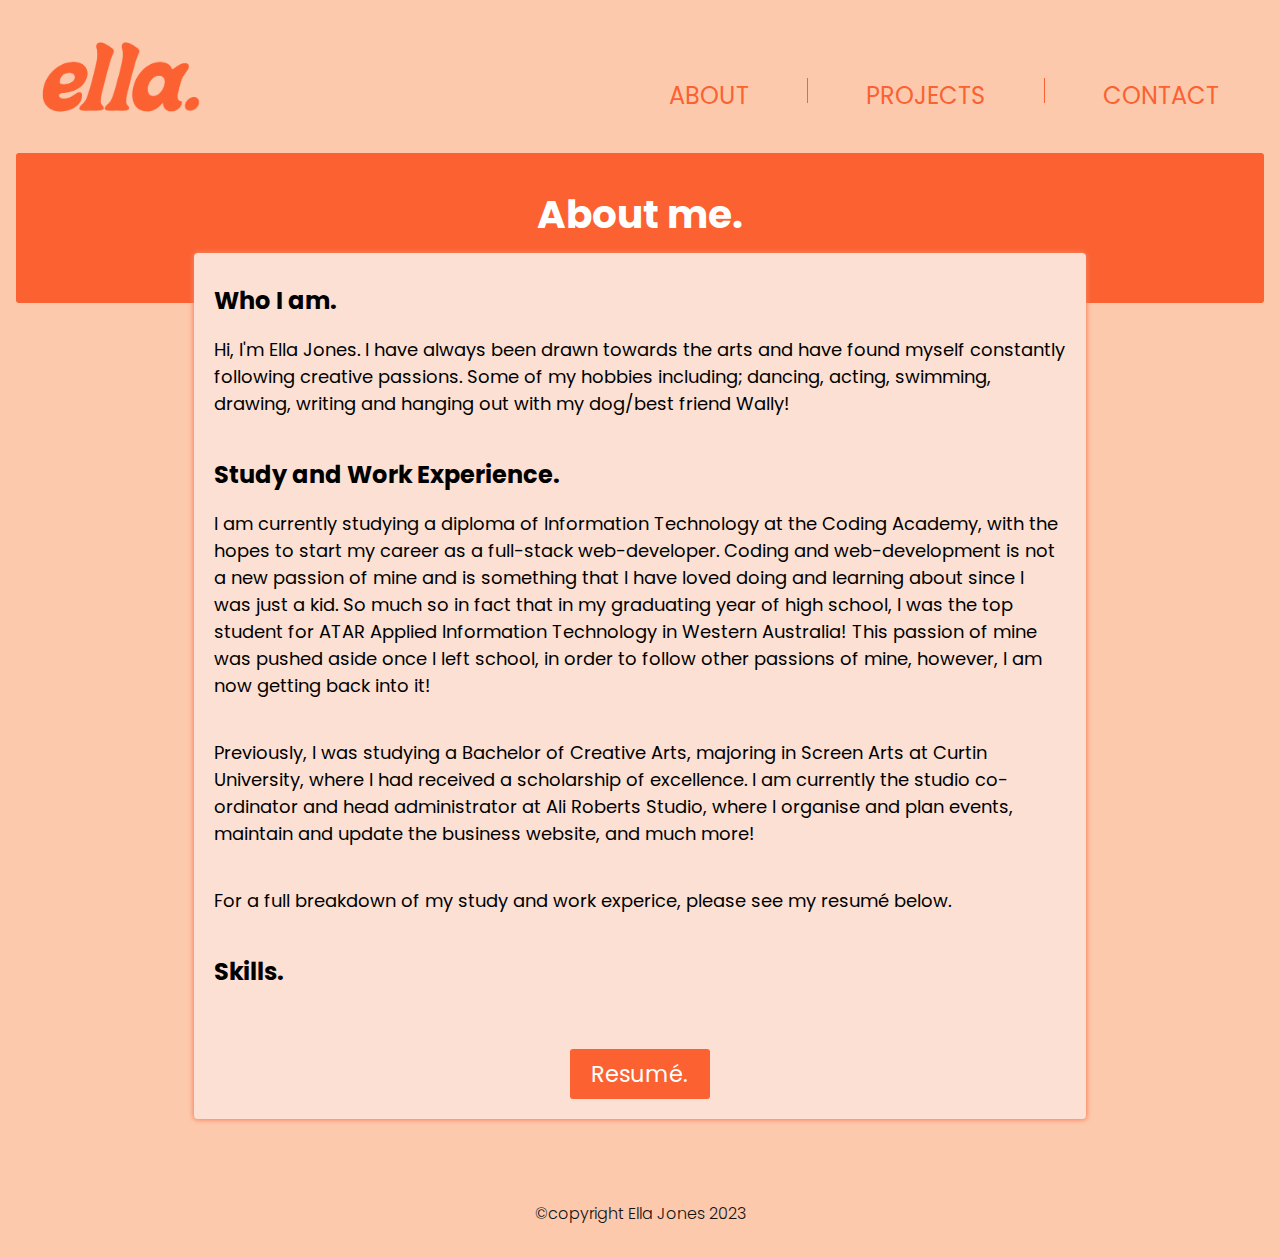
<file: pages/about.html>
<!DOCTYPE html>
<html lang="en">

<head>
    <meta charset="UTF-8">
    <meta http-equiv="X-UA-Compatible" content="IE=edge">
    <meta name="viewport" content="width=device-width, initial-scale=1.0">
    <title>Ella Jones - About Me</title>
    <link rel="stylesheet" href="../styles/pages/about.css">


    <!-- Font Awesome -->
    <link rel="stylesheet" href="https://cdnjs.cloudflare.com/ajax/libs/font-awesome/6.3.0/css/all.min.css"
        integrity="sha512-SzlrxWUlpfuzQ+pcUCosxcglQRNAq/DZjVsC0lE40xsADsfeQoEypE+enwcOiGjk/bSuGGKHEyjSoQ1zVisanQ=="
        crossorigin="anonymous" referrerpolicy="no-referrer">

    <link rel="preconnect" href="https://fonts.googleapis.com">
    <link rel="preconnect" href="https://fonts.gstatic.com" crossorigin>
    <link
        href="https://fonts.googleapis.com/css2?family=Climate+Crisis&family=Open+Sans:ital,wght@0,300;0,400;0,600;1,600&family=Poppins:ital,wght@0,100;0,200;0,300;0,400;0,500;0,600;0,700;0,800;0,900;1,100;1,200;1,300;1,400;1,500;1,600;1,700;1,800;1,900&family=Source+Code+Pro:ital,wght@1,200&display=swap"
        rel="stylesheet">


</head>

<body>
    <div>
        <header>

            <!-- the below div contains the logo component (graphical) for my website. The styling for this can be found in _header.scss -->
            <div class="logo-title">
                <a href="../index.html">
                    <img src="../images/ella_logo.png" alt="Logo">
                </a>
            </div>

            <!-- The below code is the html for my navigation bar component (text). The styling for this component can be found in _header.scss  -->
            <nav class="nav-items">
                <a href="./about.html">ABOUT</a>
                <span class="nav-lines"></span>
                <a href="./projects.html">PROJECTS</a>
                <span class="nav-lines"></span>
                <a href="./contact.html">CONTACT</a>
            </nav>
            <!-- This is the end of the code for the navigation bar component. -->

        </header>
        <main>
            <section class="heading">
                <h2>About me. </h2>
            </section>
            <!-- The below code is the html for the text component on the about page. The styling for this component can be found in the about.css file.  -->
            <section class="description">
                <h3>Who I am.</h3>
                <p class="who-am-i">
                    Hi, I'm Ella Jones. I have always been drawn towards the arts and have found myself constantly
                    following creative passions. Some of my hobbies including; dancing, acting, swimming, drawing,
                    writing and hanging out with my dog/best friend Wally!
                </p>

                <h3>Study and Work Experience.</h3>
                <p class="who-am-i">
                    I am currently studying a diploma of Information Technology at the Coding Academy, with the hopes to
                    start my career as a full-stack web-developer. Coding and web-development is not a new passion of
                    mine and is something that I have loved doing and learning about since I was just a kid. So much so
                    in fact that in my graduating year of high school, I was the top student for ATAR Applied
                    Information Technology in Western Australia! This passion of mine was pushed aside once I left
                    school, in order to follow other passions of mine, however, I am now getting back into it! </p>

                <p class="who-am-i">
                    Previously, I was studying a Bachelor of Creative Arts, majoring in Screen Arts at Curtin
                    University, where I had received a scholarship of excellence. I am currently the studio co-ordinator
                    and head administrator at Ali Roberts Studio, where I organise and plan events, maintain and update
                    the business website, and much more! </p>

                <p class="who-am-i">
                    For a full breakdown of my study and work experice, please see my resumé below.
                </p>
                <!-- End of text component on about page. -->

                <!--  The below code is the html for the graphical skills component on the about page. The styling for this component can be found in the about.css file.  -->
                <h3>Skills.</h3>
                <article class="skills">
                    <i class="fa-brands fa-html5"></i>
                    <i class="fa-brands fa-css3-alt"></i>
                    <i class="fa-brands fa-sass"></i>
                    <i class="fa-brands fa-square-git"></i>
                    <i class="fa-brands fa-figma"></i>
                    <i class="fa-brands fa-wordpress"></i>
                </article>
                <!-- End of skills component. -->

                <!-- The below graphical component is a button that links to my resume. The styling for this component can be found in the about.css file. -->
                <a href="https://drive.google.com/file/d/1eG2Otk0ZqRLvld8uv4swaIJH8UxR8KUU/view?usp=sharing"
                    target="_blank">
                    <button id="resume">Resumé.</button>
                </a>
            </section>
        </main>
    </div>
    <footer>
        <!-- The below code is the html for the social media bar graphical component in the footer of my webpage. This is consistent across the whole site and the syling for this component can be found in the _footer.scss file. -->
        <div class="social-media">
            <a href="https://github.com/ella-jones" target="_blank">
                <i class="fa-brands fa-github"></i></a>
            <a href="https://www.linkedin.com/in/ella-jones-082b47208" target="_blank">
                <i class="fa-brands fa-linkedin"></i></a>
            <a href="https://www.instagram.com/ella.jones__/" target="_blank">
                <i class="fa-brands fa-instagram"></i></a>
        </div>
        <!-- This is the end of the code for the social media bar component. -->

        <!-- The below text component, which is consistent across the whole site demonstrates to the user the copyright of the website.-->
        <p>©copyright Ella Jones 2023</p>
    </footer>
</body>

</html>
</file>
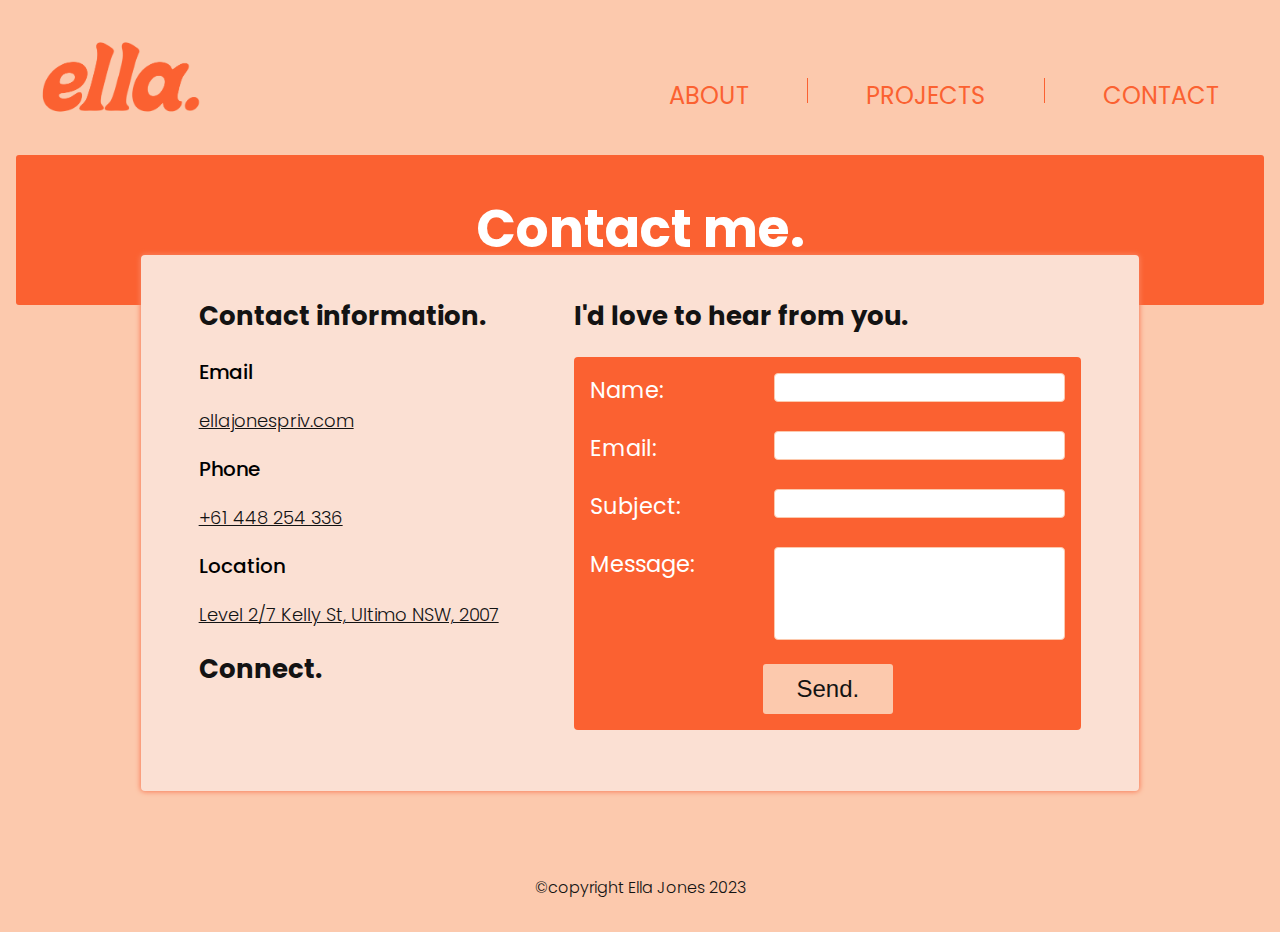
<file: pages/contact.html>
<!DOCTYPE html>
<html lang="en">

<head>
    <meta charset="UTF-8">
    <meta http-equiv="X-UA-Compatible" content="IE=edge">
    <meta name="viewport" content="width=device-width, initial-scale=1.0">
    <title>Ella Jones - Contact Me</title>
    <link rel="stylesheet" href="../styles/pages/contact.css" >


    <!-- Font Awesome -->
    <link rel="stylesheet" href="https://cdnjs.cloudflare.com/ajax/libs/font-awesome/6.3.0/css/all.min.css"
        integrity="sha512-SzlrxWUlpfuzQ+pcUCosxcglQRNAq/DZjVsC0lE40xsADsfeQoEypE+enwcOiGjk/bSuGGKHEyjSoQ1zVisanQ=="
        crossorigin="anonymous" referrerpolicy="no-referrer" >

    <link rel="preconnect" href="https://fonts.googleapis.com">
    <link rel="preconnect" href="https://fonts.gstatic.com" crossorigin>
    <link
        href="https://fonts.googleapis.com/css2?family=Climate+Crisis&family=Open+Sans:ital,wght@0,300;0,400;0,600;1,600&family=Poppins:ital,wght@0,100;0,200;0,300;0,400;0,500;0,600;0,700;0,800;0,900;1,100;1,200;1,300;1,400;1,500;1,600;1,700;1,800;1,900&family=Source+Code+Pro:ital,wght@1,200&display=swap"
        rel="stylesheet">

</head>

<body>
    <header>
            
        <!-- the below div contains the logo component (graphical) for my website. The styling for this can be found in _header.scss -->
        <div class="logo-title">
            <a href="../index.html">
                <img src="../images/ella_logo.png" alt="Logo">
            </a>
        </div>

        <!-- The below code is the html for my navigation bar component (text). The styling for this component can be found in _header.scss  -->
        <nav class="nav-items">
            <a href="./about.html">ABOUT</a>
            <span class="nav-lines"></span>
            <a href="./projects.html">PROJECTS</a>
            <span class="nav-lines"></span>
            <a href="./contact.html">CONTACT</a>
        </nav>
        <!-- This is the end of the code for the navigation bar component. -->

    </header>
    <main>
        <section class="heading">
            <h1>Contact me. </h1>
        </section>
        <section class="description">
            <section class="contact-stuff">
                <section class="contact-form">
                    <h2>I'd love to hear from you.</h2>

                    <!-- The below code is the html for the contact form graphical component. The styling for this component can be found in the contact.css file. -->
                    <form>

                        <div class="form-elements">
                            <label>Name:</label>
                            <input type="text" class="form-input">
                        </div>

                        <div class="form-elements">
                            <label>Email:</label>
                            <input type="text" class="form-input">
                        </div>

                        <div class="form-elements">
                            <label>Subject:</label>
                            <input type="text" class="form-input">
                        </div>

                        <div class="form-elements">
                            <label>Message: </label>
                            <textarea rows="3" class="form-input form-textarea">
                        </textarea>
                        </div>

                        <div class="btn-div">
                            <button id="send">Send.</button>
                        </div>

                    </form>
                    <!-- End of contact form code. -->

                </section>

                <!-- The below code is the html for the contact information text component. The styling for this component can be found in the contact.css file. -->
                <section class="contact-info-section">
                    <h2>Contact information.</h2>

                    <h3>Email</h3>
                    <a href="mailto:ellajonespriv@gmail.com" target="_blank">
                        <p>ellajonespriv.com</p>
                    </a>

                    <h3> Phone</h3>
                    <a href="tel:+61448254336" target="_blank">
                        <p>+61 448 254 336</p>
                    </a>
                    
                    <h3>Location</h3>
                    <a href="https://goo.gl/maps/vwSnRZp6YJPMhrim6" target="_blank">
                        <p>Level 2/7 Kelly St, Ultimo NSW, 2007</p>
                    </a>

                    <h2>Connect.</h2>
                    <article class="social-media-contact">
                        <a href="https://github.com/ella-jones" target="_blank">
                            <i class="fa-brands fa-github"></i></a>
                        <a href="https://www.linkedin.com/in/ella-jones-082b47208" target="_blank">
                            <i class="fa-brands fa-linkedin"></i></a>
                        <a href="https://www.instagram.com/ella.jones__/" target="_blank">
                            <i class="fa-brands fa-instagram"></i></a>
                    </article>
                </section>
                <!-- End of code for the contact information component -->
            </section>
        </section>

    </main>
    <footer>
        <!-- The below code is the html for the social media bar graphical component in the footer of my webpage. This is consistent across the whole site and the syling for this component can be found in the _footer.scss file. -->
        <div class="social-media">
            <a href="https://github.com/ella-jones" target="_blank">
                <i class="fa-brands fa-github"></i></a>
            <a href="https://www.linkedin.com/in/ella-jones-082b47208" target="_blank">
                <i class="fa-brands fa-linkedin"></i></a>
            <a href="https://www.instagram.com/ella.jones__/" target="_blank">
                <i class="fa-brands fa-instagram"></i></a>
        </div>
        <!-- This is the end of the code for the social media bar component. -->

        <!-- The below text component, which is consistent across the whole site demonstrates to the user the copyright of the website.-->
        <p>©copyright Ella Jones 2023</p>
    </footer>
</body>

</html>
</file>
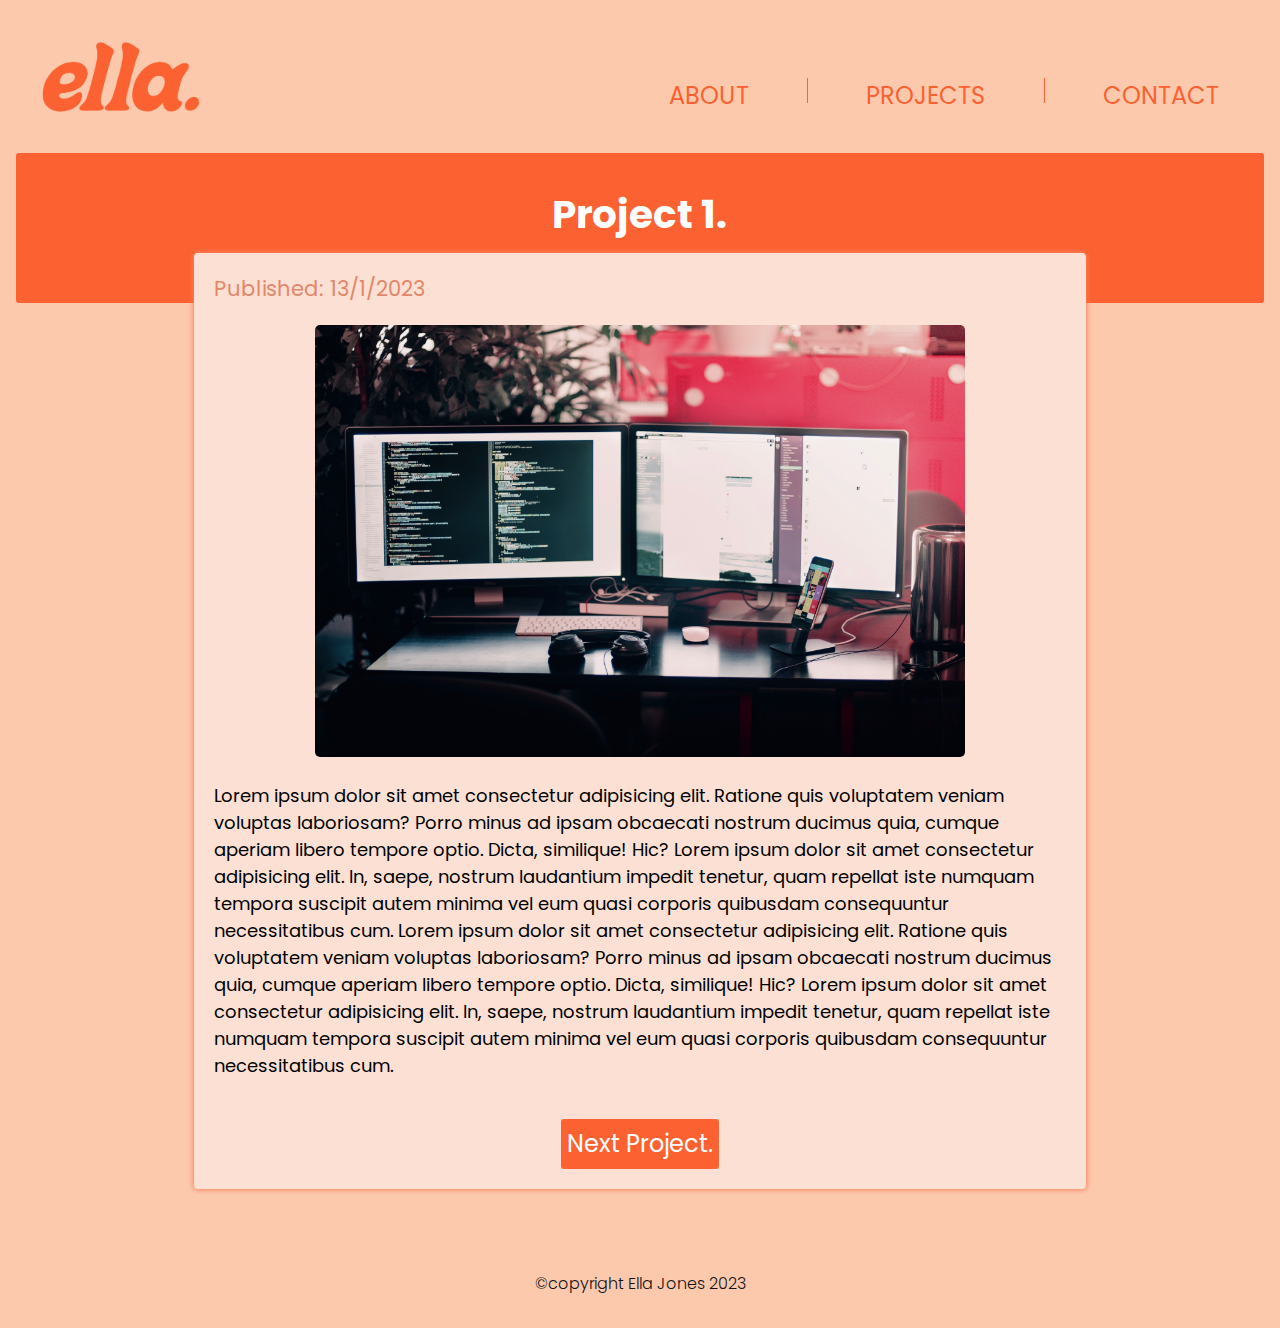
<file: pages/project-1.html>
<!DOCTYPE html>
<html lang="en">

<head>
    <meta charset="UTF-8">
    <meta http-equiv="X-UA-Compatible" content="IE=edge">
    <meta name="viewport" content="width=device-width, initial-scale=1.0">
    <title>Ella Jones - Project 1</title>
    <link rel="stylesheet" href="../styles/pages/project-1.css" >


    <!-- Font Awesome -->
    <link rel="stylesheet" href="https://cdnjs.cloudflare.com/ajax/libs/font-awesome/6.3.0/css/all.min.css"
        integrity="sha512-SzlrxWUlpfuzQ+pcUCosxcglQRNAq/DZjVsC0lE40xsADsfeQoEypE+enwcOiGjk/bSuGGKHEyjSoQ1zVisanQ=="
        crossorigin="anonymous" referrerpolicy="no-referrer" >

        <link rel="preconnect" href="https://fonts.googleapis.com">
        <link rel="preconnect" href="https://fonts.gstatic.com" crossorigin>
        <link
            href="https://fonts.googleapis.com/css2?family=Climate+Crisis&family=Open+Sans:ital,wght@0,300;0,400;0,600;1,600&family=Poppins:ital,wght@0,100;0,200;0,300;0,400;0,500;0,600;0,700;0,800;0,900;1,100;1,200;1,300;1,400;1,500;1,600;1,700;1,800;1,900&family=Source+Code+Pro:ital,wght@1,200&display=swap"
            rel="stylesheet">
        
        
</head>

<body>
    <div>
        <header>
            
            <!-- the below div contains the logo component (graphical) for my website. The styling for this can be found in _header.scss -->
            <div class="logo-title">
                <a href="../index.html">
                    <img src="../images/ella_logo.png" alt="Logo">
                </a>
            </div>

            <!-- The below code is the html for my navigation bar component (text). The styling for this component can be found in _header.scss  -->
            <nav class="nav-items">
                <a href="./about.html">ABOUT</a>
                <span class="nav-lines"></span>
                <a href="./projects.html">PROJECTS</a>
                <span class="nav-lines"></span>
                <a href="./contact.html">CONTACT</a>
            </nav>
            <!-- This is the end of the code for the navigation bar component. -->

        </header>
        <main>
            <section class="heading">
                <h2>Project 1. </h2>
            </section>

            <!-- The below code is for the graphical and text component of one of the blogs. -->
            <section class="description">
                <h3 class="date">Published: 13/1/2023</h3>

                <img class="blog-1-image"
                src="../images/web-dev-set-up.jpg"
                alt="web development desk set up image">

                <p class="blog-text">Lorem ipsum dolor sit amet consectetur adipisicing elit. Ratione quis voluptatem veniam voluptas
                    laboriosam? Porro minus ad ipsam obcaecati nostrum ducimus quia, cumque aperiam libero tempore optio.
                    Dicta, similique! Hic? Lorem ipsum dolor sit amet consectetur adipisicing elit. In, saepe, nostrum
                    laudantium impedit tenetur, quam repellat iste numquam tempora suscipit autem minima vel eum quasi
                    corporis quibusdam consequuntur necessitatibus cum. Lorem ipsum dolor sit amet consectetur adipisicing elit. Ratione quis voluptatem veniam voluptas
                    laboriosam? Porro minus ad ipsam obcaecati nostrum ducimus quia, cumque aperiam libero tempore optio.
                    Dicta, similique! Hic? Lorem ipsum dolor sit amet consectetur adipisicing elit. In, saepe, nostrum
                    laudantium impedit tenetur, quam repellat iste numquam tempora suscipit autem minima vel eum quasi
                    corporis quibusdam consequuntur necessitatibus cum.
                </p>

                <a href="./project-2.html">
                    <button id="next-blog">Next Project.</button>
                </a>
        
            </section>
            <!-- end of blog component code. -->
        </main>
    </div>
    <footer>
        <!-- The below code is the html for the social media bar graphical component in the footer of my webpage. This is consistent across the whole site and the syling for this component can be found in the _footer.scss file. -->
        <div class="social-media">
            <a href="https://github.com/ella-jones" target="_blank">
                <i class="fa-brands fa-github"></i></a>
            <a href="https://www.linkedin.com/in/ella-jones-082b47208" target="_blank">
                <i class="fa-brands fa-linkedin"></i></a>
            <a href="https://www.instagram.com/ella.jones__/" target="_blank">
                <i class="fa-brands fa-instagram"></i></a>
        </div>
        <!-- This is the end of the code for the social media bar component. -->

        <!-- The below text component, which is consistent across the whole site demonstrates to the user the copyright of the website.-->
        <p>©copyright Ella Jones 2023</p>
    </footer>
</body>

</html>
</file>
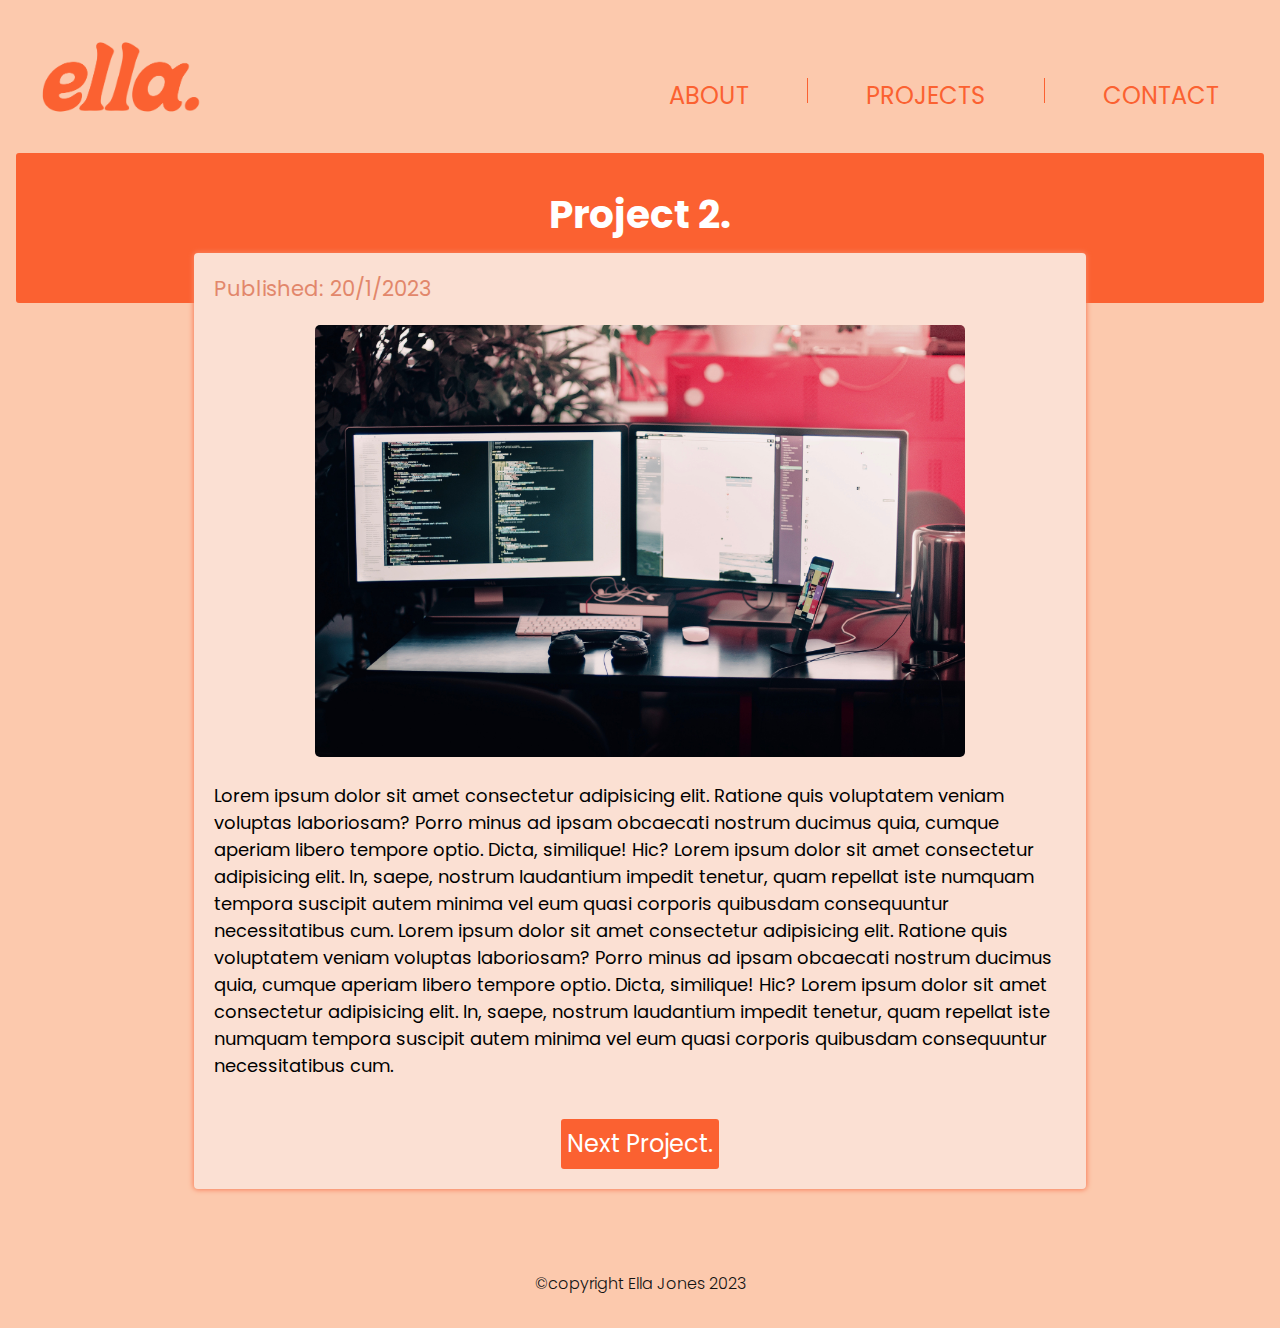
<file: pages/project-2.html>
<!DOCTYPE html>
<html lang="en">

<head>
    <meta charset="UTF-8">
    <meta http-equiv="X-UA-Compatible" content="IE=edge">
    <meta name="viewport" content="width=device-width, initial-scale=1.0">
    <title>Ella Jones - Project 2</title>
    <link rel="stylesheet" href="../styles/pages/project-1.css" >


    <!-- Font Awesome -->
    <link rel="stylesheet" href="https://cdnjs.cloudflare.com/ajax/libs/font-awesome/6.3.0/css/all.min.css"
        integrity="sha512-SzlrxWUlpfuzQ+pcUCosxcglQRNAq/DZjVsC0lE40xsADsfeQoEypE+enwcOiGjk/bSuGGKHEyjSoQ1zVisanQ=="
        crossorigin="anonymous" referrerpolicy="no-referrer" >

        <link rel="preconnect" href="https://fonts.googleapis.com">
        <link rel="preconnect" href="https://fonts.gstatic.com" crossorigin>
        <link
            href="https://fonts.googleapis.com/css2?family=Climate+Crisis&family=Open+Sans:ital,wght@0,300;0,400;0,600;1,600&family=Poppins:ital,wght@0,100;0,200;0,300;0,400;0,500;0,600;0,700;0,800;0,900;1,100;1,200;1,300;1,400;1,500;1,600;1,700;1,800;1,900&family=Source+Code+Pro:ital,wght@1,200&display=swap"
            rel="stylesheet">
        
        
</head>

<body>
    <div>
        <header>
            
            <!-- the below div contains the logo component (graphical) for my website. The styling for this can be found in _header.scss -->
            <div class="logo-title">
                <a href="../index.html">
                    <img src="../images/ella_logo.png" alt="Logo">
                </a>
            </div>

            <!-- The below code is the html for my navigation bar component (text). The styling for this component can be found in _header.scss  -->
            <nav class="nav-items">
                <a href="./about.html">ABOUT</a>
                <span class="nav-lines"></span>
                <a href="./projects.html">PROJECTS</a>
                <span class="nav-lines"></span>
                <a href="./contact.html">CONTACT</a>
            </nav>
            <!-- This is the end of the code for the navigation bar component. -->

        </header>
        <main>
            <section class="heading">
                <h2>Project 2. </h2>
            </section>

            <section class="description">
                <h3 class="date">Published: 20/1/2023</h3>

                <img class="blog-1-image"
                src="../images/web-dev-set-up.jpg"
                alt="web development desk set up image">

                <p class="blog-text">Lorem ipsum dolor sit amet consectetur adipisicing elit. Ratione quis voluptatem veniam voluptas
                    laboriosam? Porro minus ad ipsam obcaecati nostrum ducimus quia, cumque aperiam libero tempore optio.
                    Dicta, similique! Hic? Lorem ipsum dolor sit amet consectetur adipisicing elit. In, saepe, nostrum
                    laudantium impedit tenetur, quam repellat iste numquam tempora suscipit autem minima vel eum quasi
                    corporis quibusdam consequuntur necessitatibus cum. Lorem ipsum dolor sit amet consectetur adipisicing elit. Ratione quis voluptatem veniam voluptas
                    laboriosam? Porro minus ad ipsam obcaecati nostrum ducimus quia, cumque aperiam libero tempore optio.
                    Dicta, similique! Hic? Lorem ipsum dolor sit amet consectetur adipisicing elit. In, saepe, nostrum
                    laudantium impedit tenetur, quam repellat iste numquam tempora suscipit autem minima vel eum quasi
                    corporis quibusdam consequuntur necessitatibus cum.
                </p>

                <a href="./project-3.html">
                    <button id="next-blog">Next Project.</button>
                </a>
        
            </section>
        </main>
    </div>
    <footer>
        <!-- The below code is the html for the social media bar graphical component in the footer of my webpage. This is consistent across the whole site and the syling for this component can be found in the _footer.scss file. -->
        <div class="social-media">
            <a href="https://github.com/ella-jones" target="_blank">
                <i class="fa-brands fa-github"></i></a>
            <a href="https://www.linkedin.com/in/ella-jones-082b47208" target="_blank">
                <i class="fa-brands fa-linkedin"></i></a>
            <a href="https://www.instagram.com/ella.jones__/" target="_blank">
                <i class="fa-brands fa-instagram"></i></a>
        </div>
        <!-- This is the end of the code for the social media bar component. -->

        <!-- The below text component, which is consistent across the whole site demonstrates to the user the copyright of the website.-->
        <p>©copyright Ella Jones 2023</p>
    </footer>
</body>

</html>
</file>
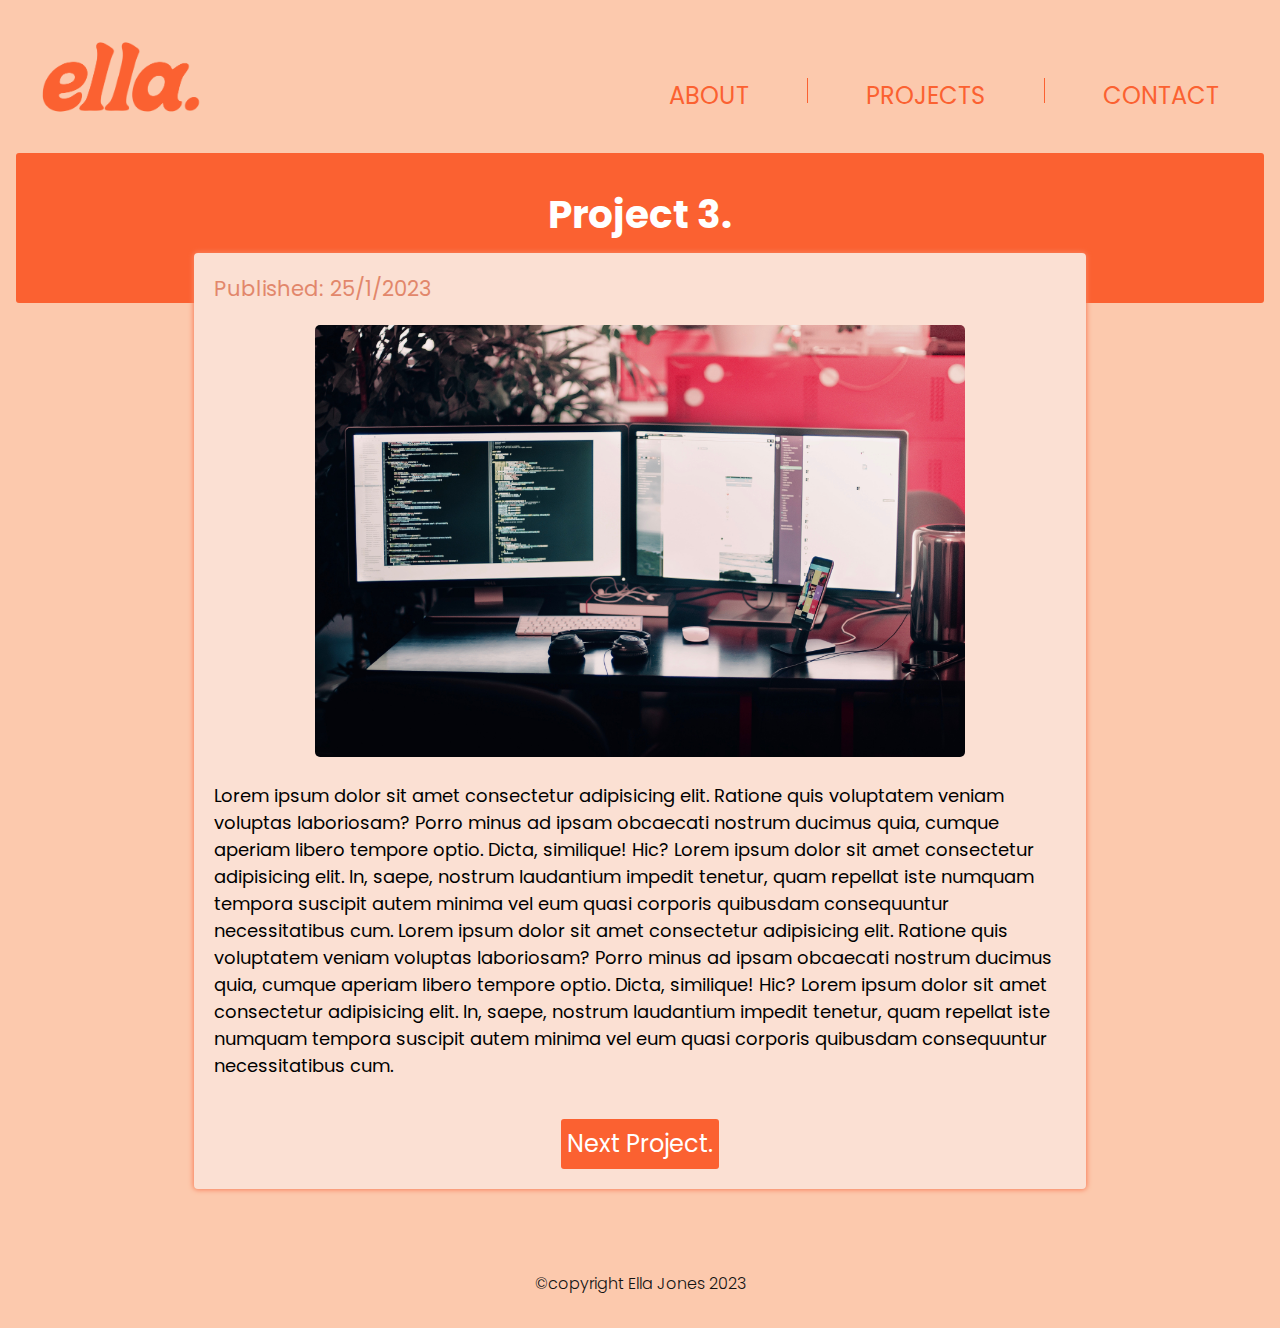
<file: pages/project-3.html>
<!DOCTYPE html>
<html lang="en">

<head>
    <meta charset="UTF-8">
    <meta http-equiv="X-UA-Compatible" content="IE=edge">
    <meta name="viewport" content="width=device-width, initial-scale=1.0">
    <title>Ella Jones - Project 3</title>
    <link rel="stylesheet" href="../styles/pages/project-1.css" >


    <!-- Font Awesome -->
    <link rel="stylesheet" href="https://cdnjs.cloudflare.com/ajax/libs/font-awesome/6.3.0/css/all.min.css"
        integrity="sha512-SzlrxWUlpfuzQ+pcUCosxcglQRNAq/DZjVsC0lE40xsADsfeQoEypE+enwcOiGjk/bSuGGKHEyjSoQ1zVisanQ=="
        crossorigin="anonymous" referrerpolicy="no-referrer" >

        <link rel="preconnect" href="https://fonts.googleapis.com">
        <link rel="preconnect" href="https://fonts.gstatic.com" crossorigin>
        <link
            href="https://fonts.googleapis.com/css2?family=Climate+Crisis&family=Open+Sans:ital,wght@0,300;0,400;0,600;1,600&family=Poppins:ital,wght@0,100;0,200;0,300;0,400;0,500;0,600;0,700;0,800;0,900;1,100;1,200;1,300;1,400;1,500;1,600;1,700;1,800;1,900&family=Source+Code+Pro:ital,wght@1,200&display=swap"
            rel="stylesheet">
        
        
</head>

<body>
    <div>
        <header>
            
            <!-- the below div contains the logo component (graphical) for my website. The styling for this can be found in _header.scss -->
            <div class="logo-title">
                <a href="../index.html">
                    <img src="../images/ella_logo.png" alt="Logo">
                </a>
            </div>

            <!-- The below code is the html for my navigation bar component (text). The styling for this component can be found in _header.scss  -->
            <nav class="nav-items">
                <a href="./about.html">ABOUT</a>
                <span class="nav-lines"></span>
                <a href="./projects.html">PROJECTS</a>
                <span class="nav-lines"></span>
                <a href="./contact.html">CONTACT</a>
            </nav>
            <!-- This is the end of the code for the navigation bar component. -->

        </header>
        <main>
            <section class="heading">
                <h2>Project 3. </h2>
            </section>

            <section class="description">
                <h3 class="date">Published: 25/1/2023</h3>

                <img class="blog-1-image"
                src="../images/web-dev-set-up.jpg"
                alt="web development desk set up image">

                <p class="blog-text">Lorem ipsum dolor sit amet consectetur adipisicing elit. Ratione quis voluptatem veniam voluptas
                    laboriosam? Porro minus ad ipsam obcaecati nostrum ducimus quia, cumque aperiam libero tempore optio.
                    Dicta, similique! Hic? Lorem ipsum dolor sit amet consectetur adipisicing elit. In, saepe, nostrum
                    laudantium impedit tenetur, quam repellat iste numquam tempora suscipit autem minima vel eum quasi
                    corporis quibusdam consequuntur necessitatibus cum. Lorem ipsum dolor sit amet consectetur adipisicing elit. Ratione quis voluptatem veniam voluptas
                    laboriosam? Porro minus ad ipsam obcaecati nostrum ducimus quia, cumque aperiam libero tempore optio.
                    Dicta, similique! Hic? Lorem ipsum dolor sit amet consectetur adipisicing elit. In, saepe, nostrum
                    laudantium impedit tenetur, quam repellat iste numquam tempora suscipit autem minima vel eum quasi
                    corporis quibusdam consequuntur necessitatibus cum.
                </p>

                <a href="./project-4.html">
                    <button id="next-blog">Next Project.</button>
                </a>
        
            </section>
        </main>
    </div>
    <footer>
        <!-- The below code is the html for the social media bar graphical component in the footer of my webpage. This is consistent across the whole site and the syling for this component can be found in the _footer.scss file. -->
        <div class="social-media">
            <a href="https://github.com/ella-jones" target="_blank">
                <i class="fa-brands fa-github"></i></a>
            <a href="https://www.linkedin.com/in/ella-jones-082b47208" target="_blank">
                <i class="fa-brands fa-linkedin"></i></a>
            <a href="https://www.instagram.com/ella.jones__/" target="_blank">
                <i class="fa-brands fa-instagram"></i></a>
        </div>
        <!-- This is the end of the code for the social media bar component. -->

        <!-- The below text component, which is consistent across the whole site demonstrates to the user the copyright of the website.-->
        <p>©copyright Ella Jones 2023</p>
    </footer>
</body>

</html>
</file>
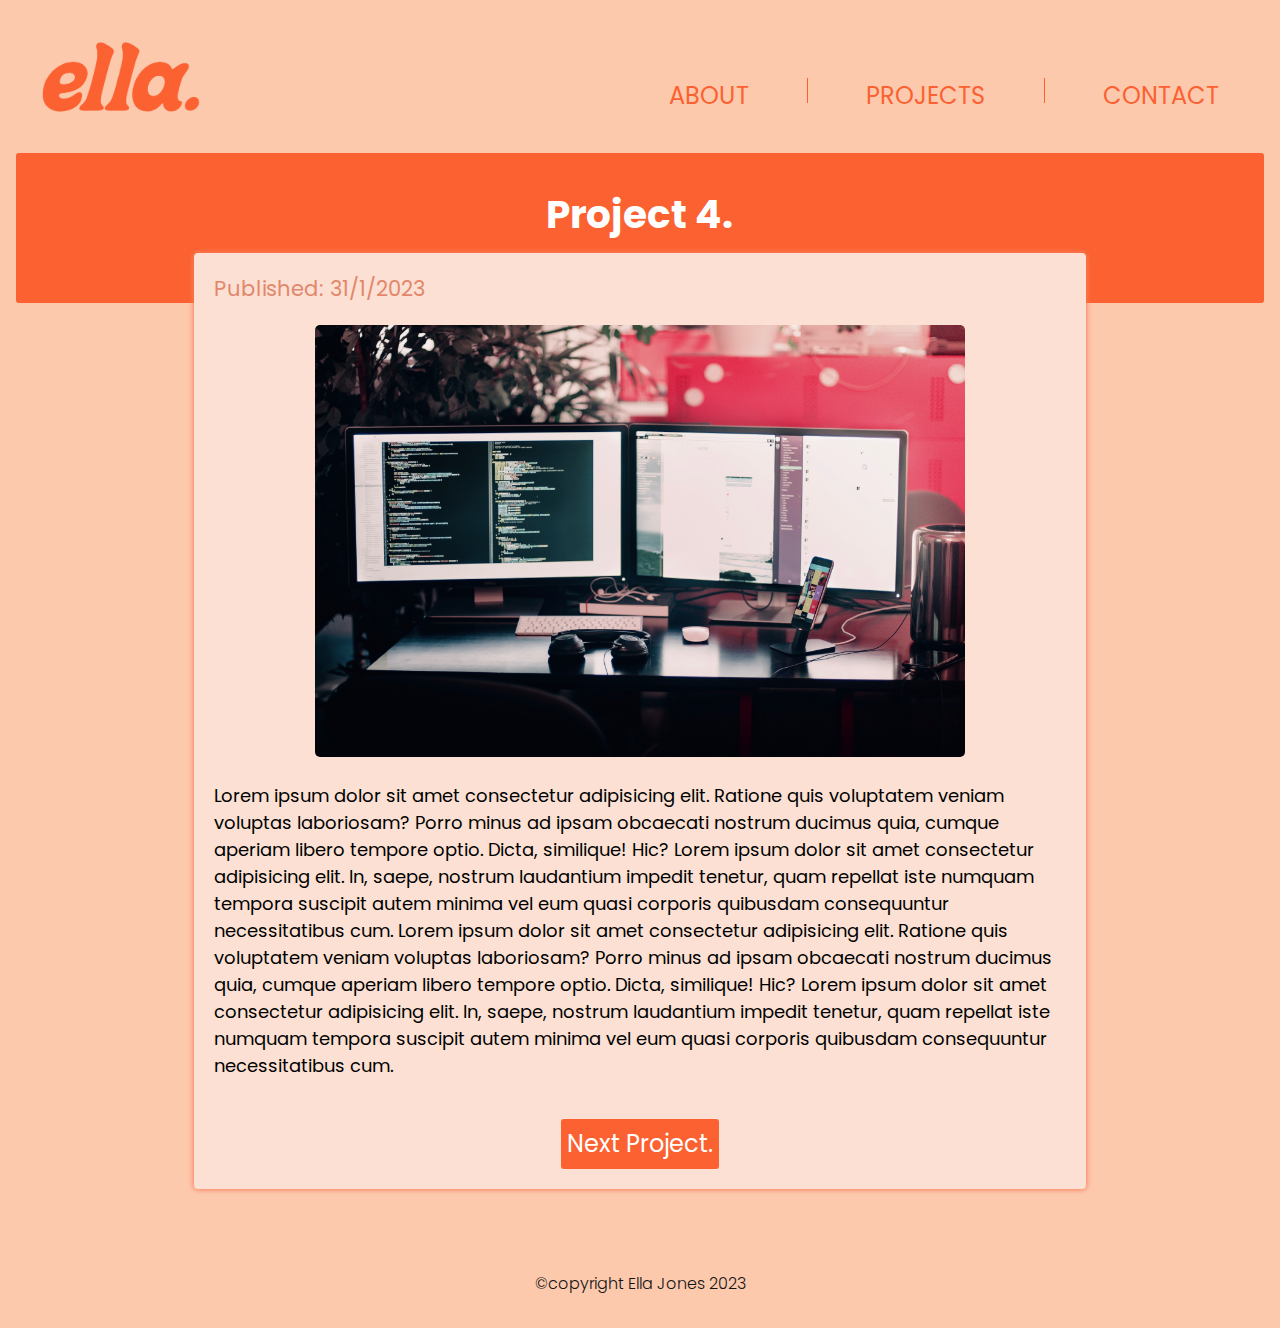
<file: pages/project-4.html>
<!DOCTYPE html>
<html lang="en">

<head>
    <meta charset="UTF-8">
    <meta http-equiv="X-UA-Compatible" content="IE=edge">
    <meta name="viewport" content="width=device-width, initial-scale=1.0">
    <title>Ella Jones - Project 4</title>
    <link rel="stylesheet" href="../styles/pages/project-1.css" >


    <!-- Font Awesome -->
    <link rel="stylesheet" href="https://cdnjs.cloudflare.com/ajax/libs/font-awesome/6.3.0/css/all.min.css"
        integrity="sha512-SzlrxWUlpfuzQ+pcUCosxcglQRNAq/DZjVsC0lE40xsADsfeQoEypE+enwcOiGjk/bSuGGKHEyjSoQ1zVisanQ=="
        crossorigin="anonymous" referrerpolicy="no-referrer" >

        <link rel="preconnect" href="https://fonts.googleapis.com">
        <link rel="preconnect" href="https://fonts.gstatic.com" crossorigin>
        <link
            href="https://fonts.googleapis.com/css2?family=Climate+Crisis&family=Open+Sans:ital,wght@0,300;0,400;0,600;1,600&family=Poppins:ital,wght@0,100;0,200;0,300;0,400;0,500;0,600;0,700;0,800;0,900;1,100;1,200;1,300;1,400;1,500;1,600;1,700;1,800;1,900&family=Source+Code+Pro:ital,wght@1,200&display=swap"
            rel="stylesheet">
        
        
</head>

<body>
    <div>
        <header>
            
            <!-- the below div contains the logo component (graphical) for my website. The styling for this can be found in _header.scss -->
            <div class="logo-title">
                <a href="../index.html">
                    <img src="../images/ella_logo.png" alt="Logo">
                </a>
            </div>

            <!-- The below code is the html for my navigation bar component (text). The styling for this component can be found in _header.scss  -->
            <nav class="nav-items">
                <a href="./about.html">ABOUT</a>
                <span class="nav-lines"></span>
                <a href="./projects.html">PROJECTS</a>
                <span class="nav-lines"></span>
                <a href="./contact.html">CONTACT</a>
            </nav>
            <!-- This is the end of the code for the navigation bar component. -->

        </header>
        <main>
            <section class="heading">
                <h2>Project 4. </h2>
            </section>

            <section class="description">
                <h3 class="date">Published: 31/1/2023</h3>

                <img class="blog-1-image"
                src="../images/web-dev-set-up.jpg"
                alt="web development desk set up image">

                <p class="blog-text">Lorem ipsum dolor sit amet consectetur adipisicing elit. Ratione quis voluptatem veniam voluptas
                    laboriosam? Porro minus ad ipsam obcaecati nostrum ducimus quia, cumque aperiam libero tempore optio.
                    Dicta, similique! Hic? Lorem ipsum dolor sit amet consectetur adipisicing elit. In, saepe, nostrum
                    laudantium impedit tenetur, quam repellat iste numquam tempora suscipit autem minima vel eum quasi
                    corporis quibusdam consequuntur necessitatibus cum. Lorem ipsum dolor sit amet consectetur adipisicing elit. Ratione quis voluptatem veniam voluptas
                    laboriosam? Porro minus ad ipsam obcaecati nostrum ducimus quia, cumque aperiam libero tempore optio.
                    Dicta, similique! Hic? Lorem ipsum dolor sit amet consectetur adipisicing elit. In, saepe, nostrum
                    laudantium impedit tenetur, quam repellat iste numquam tempora suscipit autem minima vel eum quasi
                    corporis quibusdam consequuntur necessitatibus cum.
                </p>

                <a href="./project-5.html">
                    <button id="next-blog">Next Project.</button>
                </a>
        
            </section>
        </main>
    </div>
    <footer>
        <!-- The below code is the html for the social media bar graphical component in the footer of my webpage. This is consistent across the whole site and the syling for this component can be found in the _footer.scss file. -->
        <div class="social-media">
            <a href="https://github.com/ella-jones" target="_blank">
                <i class="fa-brands fa-github"></i></a>
            <a href="https://www.linkedin.com/in/ella-jones-082b47208" target="_blank">
                <i class="fa-brands fa-linkedin"></i></a>
            <a href="https://www.instagram.com/ella.jones__/" target="_blank">
                <i class="fa-brands fa-instagram"></i></a>
        </div>
        <!-- This is the end of the code for the social media bar component. -->

        <!-- The below text component, which is consistent across the whole site demonstrates to the user the copyright of the website.-->
        <p>©copyright Ella Jones 2023</p>
    </footer>
</body>

</html>
</file>
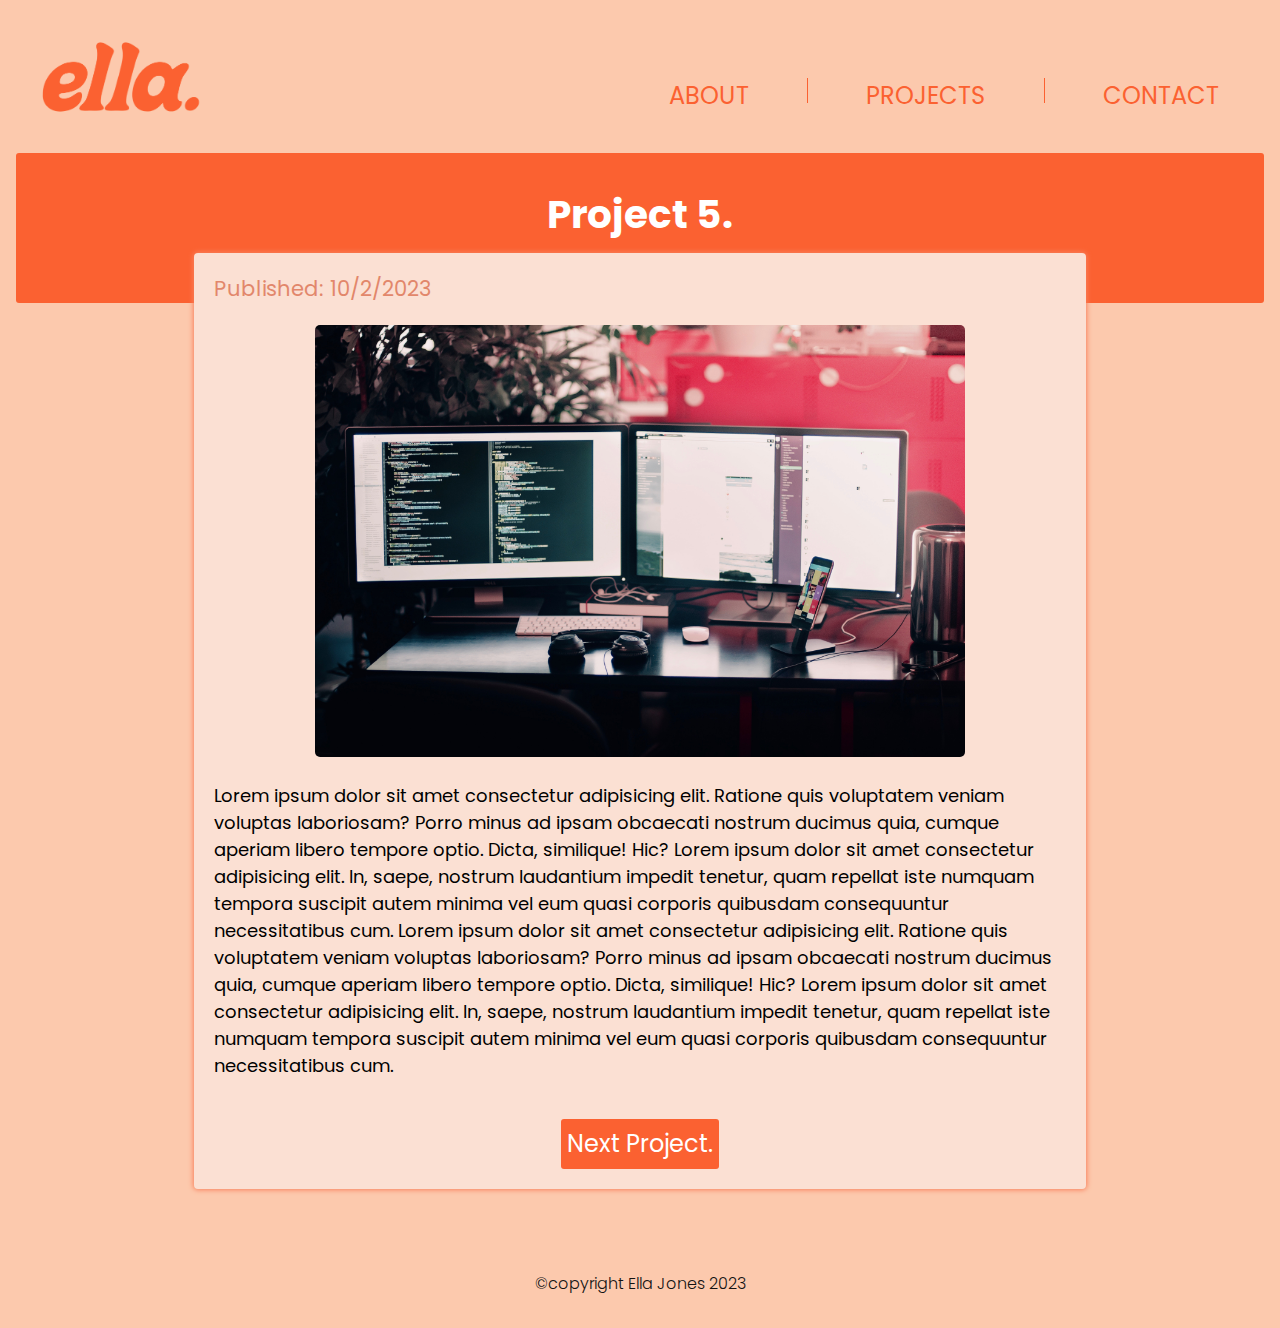
<file: pages/project-5.html>
<!DOCTYPE html>
<html lang="en">

<head>
    <meta charset="UTF-8">
    <meta http-equiv="X-UA-Compatible" content="IE=edge">
    <meta name="viewport" content="width=device-width, initial-scale=1.0">
    <title>Ella Jones - Project 5</title>
    <link rel="stylesheet" href="../styles/pages/project-1.css" >


    <!-- Font Awesome -->
    <link rel="stylesheet" href="https://cdnjs.cloudflare.com/ajax/libs/font-awesome/6.3.0/css/all.min.css"
        integrity="sha512-SzlrxWUlpfuzQ+pcUCosxcglQRNAq/DZjVsC0lE40xsADsfeQoEypE+enwcOiGjk/bSuGGKHEyjSoQ1zVisanQ=="
        crossorigin="anonymous" referrerpolicy="no-referrer" >

        <link rel="preconnect" href="https://fonts.googleapis.com">
        <link rel="preconnect" href="https://fonts.gstatic.com" crossorigin>
        <link
            href="https://fonts.googleapis.com/css2?family=Climate+Crisis&family=Open+Sans:ital,wght@0,300;0,400;0,600;1,600&family=Poppins:ital,wght@0,100;0,200;0,300;0,400;0,500;0,600;0,700;0,800;0,900;1,100;1,200;1,300;1,400;1,500;1,600;1,700;1,800;1,900&family=Source+Code+Pro:ital,wght@1,200&display=swap"
            rel="stylesheet">
        
        
</head>

<body>
    <div>
        <header>
            
            <!-- the below div contains the logo component (graphical) for my website. The styling for this can be found in _header.scss -->
            <div class="logo-title">
                <a href="../index.html">
                    <img src="../images/ella_logo.png" alt="Logo">
                </a>
            </div>

            <!-- The below code is the html for my navigation bar component (text). The styling for this component can be found in _header.scss  -->
            <nav class="nav-items">
                <a href="./about.html">ABOUT</a>
                <span class="nav-lines"></span>
                <a href="./projects.html">PROJECTS</a>
                <span class="nav-lines"></span>
                <a href="./contact.html">CONTACT</a>
            </nav>
            <!-- This is the end of the code for the navigation bar component. -->

        </header>
        <main>
            <section class="heading">
                <h2>Project 5. </h2>
            </section>

            <section class="description">
                <h3 class="date">Published: 10/2/2023</h3>

                <img class="blog-1-image"
                src="../images/web-dev-set-up.jpg"
                alt="web development desk set up image">

                <p class="blog-text">Lorem ipsum dolor sit amet consectetur adipisicing elit. Ratione quis voluptatem veniam voluptas
                    laboriosam? Porro minus ad ipsam obcaecati nostrum ducimus quia, cumque aperiam libero tempore optio.
                    Dicta, similique! Hic? Lorem ipsum dolor sit amet consectetur adipisicing elit. In, saepe, nostrum
                    laudantium impedit tenetur, quam repellat iste numquam tempora suscipit autem minima vel eum quasi
                    corporis quibusdam consequuntur necessitatibus cum. Lorem ipsum dolor sit amet consectetur adipisicing elit. Ratione quis voluptatem veniam voluptas
                    laboriosam? Porro minus ad ipsam obcaecati nostrum ducimus quia, cumque aperiam libero tempore optio.
                    Dicta, similique! Hic? Lorem ipsum dolor sit amet consectetur adipisicing elit. In, saepe, nostrum
                    laudantium impedit tenetur, quam repellat iste numquam tempora suscipit autem minima vel eum quasi
                    corporis quibusdam consequuntur necessitatibus cum.
                </p>

                <a href="./project-6.html">
                    <button id="next-blog">Next Project.</button>
                </a>
        
            </section>
        </main>
    </div>
    <footer>
        <!-- The below code is the html for the social media bar graphical component in the footer of my webpage. This is consistent across the whole site and the syling for this component can be found in the _footer.scss file. -->
        <div class="social-media">
            <a href="https://github.com/ella-jones" target="_blank">
                <i class="fa-brands fa-github"></i></a>
            <a href="https://www.linkedin.com/in/ella-jones-082b47208" target="_blank">
                <i class="fa-brands fa-linkedin"></i></a>
            <a href="https://www.instagram.com/ella.jones__/" target="_blank">
                <i class="fa-brands fa-instagram"></i></a>
        </div>
        <!-- This is the end of the code for the social media bar component. -->

        <!-- The below text component, which is consistent across the whole site demonstrates to the user the copyright of the website.-->
        <p>©copyright Ella Jones 2023</p>
    </footer>
</body>

</html>
</file>
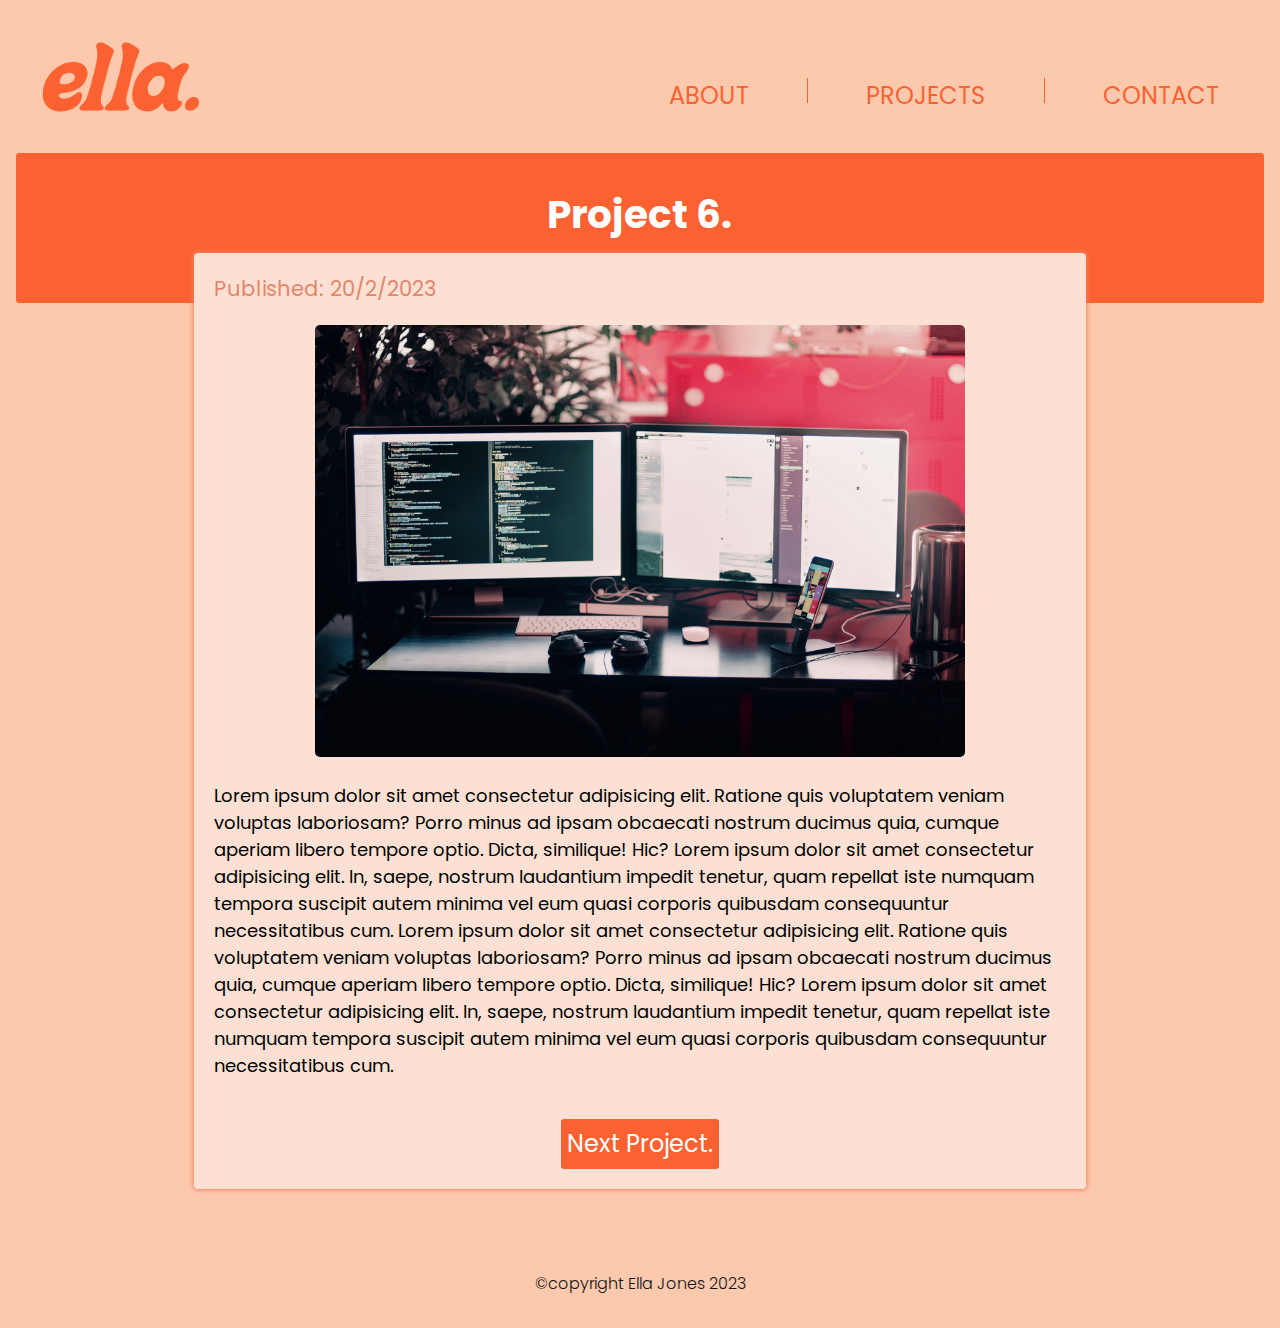
<file: pages/project-6.html>
<!DOCTYPE html>
<html lang="en">

<head>
    <meta charset="UTF-8">
    <meta http-equiv="X-UA-Compatible" content="IE=edge">
    <meta name="viewport" content="width=device-width, initial-scale=1.0">
    <title>Ella Jones - Project 6</title>
    <link rel="stylesheet" href="../styles/pages/project-1.css" >


    <!-- Font Awesome -->
    <link rel="stylesheet" href="https://cdnjs.cloudflare.com/ajax/libs/font-awesome/6.3.0/css/all.min.css"
        integrity="sha512-SzlrxWUlpfuzQ+pcUCosxcglQRNAq/DZjVsC0lE40xsADsfeQoEypE+enwcOiGjk/bSuGGKHEyjSoQ1zVisanQ=="
        crossorigin="anonymous" referrerpolicy="no-referrer" >

        <link rel="preconnect" href="https://fonts.googleapis.com">
        <link rel="preconnect" href="https://fonts.gstatic.com" crossorigin>
        <link
            href="https://fonts.googleapis.com/css2?family=Climate+Crisis&family=Open+Sans:ital,wght@0,300;0,400;0,600;1,600&family=Poppins:ital,wght@0,100;0,200;0,300;0,400;0,500;0,600;0,700;0,800;0,900;1,100;1,200;1,300;1,400;1,500;1,600;1,700;1,800;1,900&family=Source+Code+Pro:ital,wght@1,200&display=swap"
            rel="stylesheet">
        
        
</head>

<body>
    <div>
        <header>
            
            <!-- the below div contains the logo component (graphical) for my website. The styling for this can be found in _header.scss -->
            <div class="logo-title">
                <a href="../index.html">
                    <img src="../images/ella_logo.png" alt="Logo">
                </a>
            </div>

            <!-- The below code is the html for my navigation bar component (text). The styling for this component can be found in _header.scss  -->
            <nav class="nav-items">
                <a href="./about.html">ABOUT</a>
                <span class="nav-lines"></span>
                <a href="./projects.html">PROJECTS</a>
                <span class="nav-lines"></span>
                <a href="./contact.html">CONTACT</a>
            </nav>
            <!-- This is the end of the code for the navigation bar component. -->

        </header>
        <main>
            <section class="heading">
                <h2>Project 6. </h2>
            </section>

            <section class="description">
                <h3 class="date">Published: 20/2/2023</h3>

                <img class="blog-1-image"
                src="../images/web-dev-set-up.jpg"
                alt="web development desk set up image">

                <p class="blog-text">Lorem ipsum dolor sit amet consectetur adipisicing elit. Ratione quis voluptatem veniam voluptas
                    laboriosam? Porro minus ad ipsam obcaecati nostrum ducimus quia, cumque aperiam libero tempore optio.
                    Dicta, similique! Hic? Lorem ipsum dolor sit amet consectetur adipisicing elit. In, saepe, nostrum
                    laudantium impedit tenetur, quam repellat iste numquam tempora suscipit autem minima vel eum quasi
                    corporis quibusdam consequuntur necessitatibus cum. Lorem ipsum dolor sit amet consectetur adipisicing elit. Ratione quis voluptatem veniam voluptas
                    laboriosam? Porro minus ad ipsam obcaecati nostrum ducimus quia, cumque aperiam libero tempore optio.
                    Dicta, similique! Hic? Lorem ipsum dolor sit amet consectetur adipisicing elit. In, saepe, nostrum
                    laudantium impedit tenetur, quam repellat iste numquam tempora suscipit autem minima vel eum quasi
                    corporis quibusdam consequuntur necessitatibus cum.
                </p>

                <a href="./project-1.html">
                    <button id="next-blog">Next Project.</button>
                </a>
        
            </section>
        </main>
    </div>
    <footer>
        <!-- The below code is the html for the social media bar graphical component in the footer of my webpage. This is consistent across the whole site and the syling for this component can be found in the _footer.scss file. -->
        <div class="social-media">
            <a href="https://github.com/ella-jones" target="_blank">
                <i class="fa-brands fa-github"></i></a>
            <a href="https://www.linkedin.com/in/ella-jones-082b47208" target="_blank">
                <i class="fa-brands fa-linkedin"></i></a>
            <a href="https://www.instagram.com/ella.jones__/" target="_blank">
                <i class="fa-brands fa-instagram"></i></a>
        </div>
        <!-- This is the end of the code for the social media bar component. -->

        <!-- The below text component, which is consistent across the whole site demonstrates to the user the copyright of the website.-->
        <p>©copyright Ella Jones 2023</p>
    </footer>
</body>

</html>
</file>
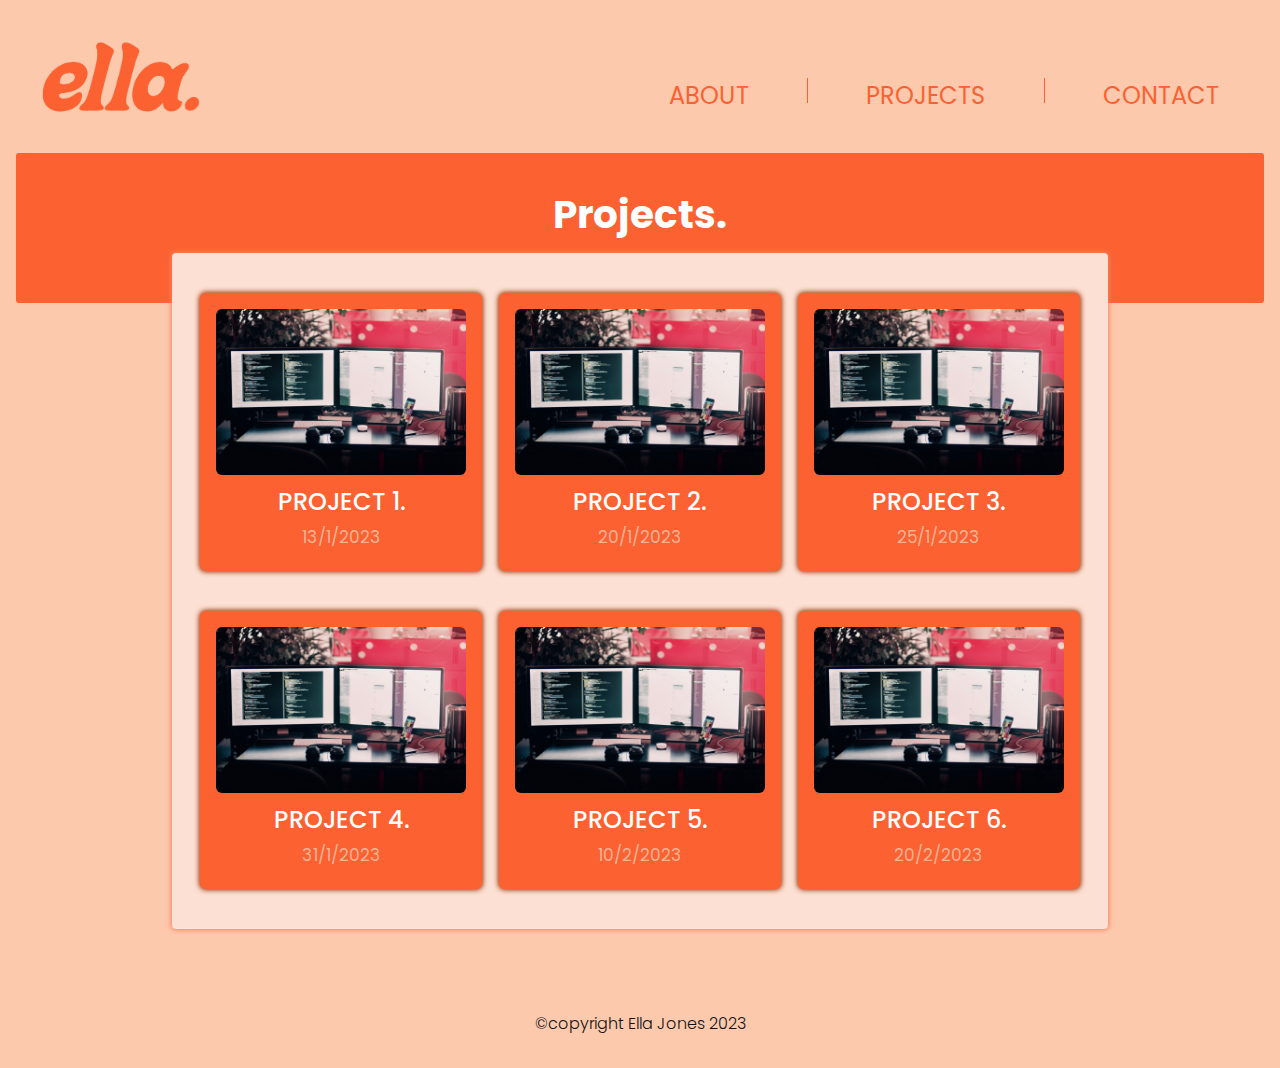
<file: pages/projects.html>
<!DOCTYPE html>
<html lang="en">

<head>
    <meta charset="UTF-8">
    <meta http-equiv="X-UA-Compatible" content="IE=edge">
    <meta name="viewport" content="width=device-width, initial-scale=1.0">
    <title>Ella Jones - Projects</title>
    <link rel="stylesheet" href="../styles/pages/projects.css" >


    <!-- Font Awesome -->
    <link rel="stylesheet" href="https://cdnjs.cloudflare.com/ajax/libs/font-awesome/6.3.0/css/all.min.css"
        integrity="sha512-SzlrxWUlpfuzQ+pcUCosxcglQRNAq/DZjVsC0lE40xsADsfeQoEypE+enwcOiGjk/bSuGGKHEyjSoQ1zVisanQ=="
        crossorigin="anonymous" referrerpolicy="no-referrer" >

    <link rel="preconnect" href="https://fonts.googleapis.com">
    <link rel="preconnect" href="https://fonts.gstatic.com" crossorigin>
    <link
        href="https://fonts.googleapis.com/css2?family=Climate+Crisis&family=Open+Sans:ital,wght@0,300;0,400;0,600;1,600&family=Poppins:ital,wght@0,100;0,200;0,300;0,400;0,500;0,600;0,700;0,800;0,900;1,100;1,200;1,300;1,400;1,500;1,600;1,700;1,800;1,900&family=Source+Code+Pro:ital,wght@1,200&display=swap"
        rel="stylesheet">

</head>

<body>
    <header>
            
        <!-- the below div contains the logo component (graphical) for my website. The styling for this can be found in _header.scss -->
        <div class="logo-title">
            <a href="../index.html">
                <img src="../images/ella_logo.png" alt="Logo">
            </a>
        </div>

        <!-- The below code is the html for my navigation bar component (text). The styling for this component can be found in _header.scss  -->
        <nav class="nav-items">
            <a href="./about.html">ABOUT</a>
            <span class="nav-lines"></span>
            <a href="./projects.html">PROJECTS</a>
            <span class="nav-lines"></span>
            <a href="./contact.html">CONTACT</a>
        </nav>
        <!-- This is the end of the code for the navigation bar component. -->

    </header>
    <main>

        <section class="heading">
            <h2>Projects. </h2>
        </section>

        <section class="description">
            
            <section class="blogs">

                <!-- The below html is the code for one of the graphical blog components on the projects page. This component is also a link to a seperate html blog page The styling for this component can be found in the projects.css file. -->
                <a href="./project-1.html" target="_blank">
                    <article class="blog-posts">
                        <div class="blog-images">
                            <img class="blog-1-image"
                            src="../images/web-dev-set-up.jpg"
                            alt="web development desk set up image">
                        </div>
                        <figcaption class="blog-title">
                            <h3> PROJECT 1.</h3>
                            <p>13/1/2023</p>
                        </figcaption>
                    </article>
                </a>
                <!-- end of code for first blog component. -->

                <a href="./project-2.html" target="_blank">
                    <article class="blog-posts">
                        <div class="blog-images">
                            <img class="blog-1-image"
                            src="../images/web-dev-set-up.jpg"
                            alt="web development desk set up image">
                        </div>
                        <figcaption class="blog-title">
                            <h3> PROJECT 2.</h3>
                            <p>20/1/2023</p>
                        </figcaption>
                    </article>
                </a> 

                <a href="./project-3.html" target="_blank">
                    <article class="blog-posts">
                        <div class="blog-images">
                            <img class="blog-1-image"
                            src="../images/web-dev-set-up.jpg"
                            alt="web development desk set up image">
                        </div>
                        <figcaption class="blog-title">
                            <h3> PROJECT 3.</h3>
                            <p>25/1/2023</p>
                        </figcaption>
                    </article>
                </a>

                <a href="./project-4.html" target="_blank">
                    <article class="blog-posts">
                        <div class="blog-images">
                            <img class="blog-1-image"
                            src="../images/web-dev-set-up.jpg"
                            alt="web development desk set up image">
                        </div>
                        <figcaption class="blog-title">
                            <h3> PROJECT 4.</h3>
                            <p>31/1/2023</p>
                        </figcaption>
                    </article>
                </a>

                <a href="./project-5.html" target="_blank">
                    <article class="blog-posts">
                        <div class="blog-images">
                            <img class="blog-1-image"
                            src="../images/web-dev-set-up.jpg"
                            alt="web development desk set up image">
                        </div>
                        <figcaption class="blog-title">
                            <h3> PROJECT 5.</h3>
                            <p>10/2/2023</p>
                        </figcaption>
                    </article>
                </a>

                <a href="./project-6.html" target="_blank">
                    <article class="blog-posts">
                        <div class="blog-images">
                            <img class="blog-1-image"
                            src="../images/web-dev-set-up.jpg"
                            alt="web development desk set up image">
                        </div>
                        <figcaption class="blog-title">
                            <h3> PROJECT 6.</h3>
                            <p>20/2/2023</p>
                        </figcaption>
                    </article>
                </a>
            </section>
            
        </section>

    </main>
    <footer>
        <!-- The below code is the html for the social media bar graphical component in the footer of my webpage. This is consistent across the whole site and the syling for this component can be found in the _footer.scss file. -->
        <div class="social-media">
            <a href="https://github.com/ella-jones" target="_blank">
                <i class="fa-brands fa-github"></i></a>
            <a href="https://www.linkedin.com/in/ella-jones-082b47208" target="_blank">
                <i class="fa-brands fa-linkedin"></i></a>
            <a href="https://www.instagram.com/ella.jones__/" target="_blank">
                <i class="fa-brands fa-instagram"></i></a>
        </div>
        <!-- This is the end of the code for the social media bar component. -->

        <!-- The below text component, which is consistent across the whole site demonstrates to the user the copyright of the website.-->
        <p>©copyright Ella Jones 2023</p>
    </footer>
</body>

</html>
</file>
<file: styles/pages/about.css>
header {
  background-color: #FCC9AD;
  padding: 16px;
  text-align: center;
}
header .logo-title a img {
  width: 150px;
}
header .logo-title a img:hover {
  width: 160px;
}
header .nav-items {
  width: 100%;
  display: flex;
  justify-content: space-around;
  margin-bottom: 24px;
  font-size: 18px;
  font-family: "Poppins", sans-serif;
  font-weight: 400;
}
header .nav-items a {
  text-decoration: none;
  color: #FB6131;
}
header .nav-items a:hover {
  color: #fea473;
}
header .nav-items .nav-lines {
  background-color: #FB6131;
  height: 25px;
  width: 1.3px;
}

@media screen and (min-width: 500px) {
  header .logo-title a img {
    width: 180px;
  }
  header .logo-title a img:hover {
    width: 190px;
  }
  header .nav-items a {
    font-size: 24px;
  }
}
@media screen and (min-width: 1100px) {
  header {
    display: flex;
    align-items: flex-end;
    justify-content: space-between;
  }
  header .logo-title {
    margin-bottom: 11px;
  }
  header .nav-items {
    width: 50%;
  }
}
footer {
  background-color: #FCC9AD;
  padding: 16px;
  text-align: center;
}
footer .social-media {
  display: flex;
  justify-content: space-around;
}
footer .social-media a i {
  color: #FB6131;
  font-size: 24px;
}
footer p {
  margin-bottom: 0;
  color: rgb(19, 19, 19);
  font-family: "Poppins", sans-serif;
  font-weight: 300;
}

@media screen and (min-width: 500px) {
  footer .social-media {
    width: 50%;
    margin-left: auto;
    margin-right: auto;
  }
  footer .social-media a i {
    font-size: 30px;
  }
}
body {
  background-color: #FCC9AD;
  padding: 16px;
  margin: 0;
  min-height: 100vh;
  display: flex;
  flex-direction: column;
  justify-content: space-between;
}

/* I used CSS grid to style the pages in the site, not including the home page. */
main {
  display: grid;
  grid-template-columns: 1fr 5fr 1fr;
  grid-template-rows: 100px 50px 1fr;
  margin-bottom: 50px;
}
main .heading {
  background-color: #FB6131;
  color: white;
  grid-column: 1/-1;
  grid-row: 1/3;
  text-align: center;
  border-radius: 3px;
  font-family: "Poppins", sans-serif;
  font-size: 20px;
}

/* The below code is the styling for the text component on the home page. */
main .description {
  background-color: #fbe0d3;
  padding: 20px;
  grid-column: 2/3;
  grid-row: 2/-1;
  box-shadow: 0 0 5px 1px #f9815d;
  border-radius: 4px;
  font-family: "Poppins", sans-serif;
  text-align: center;
}
main .description h3 {
  text-align: left;
  margin: 10px 0 0 0;
}
main .description .who-am-i {
  margin-bottom: 40px;
  text-align: left;
}

/* The below code is the styling for the skills component on the about page.  */
main .description .skills {
  display: flex;
  flex-wrap: wrap;
  justify-content: space-around;
  color: #f9815d;
  margin: 10px;
  padding: 20px;
  font-size: 60px;
}

/* The skills animate to increase in size when the user hovers their mouse over each skill icon. */
main .description .skills i:hover {
  font-size: 70px;
  transition-duration: 0.5s;
}

/* The below code is the styling for the resume button graphical component on the about page.  */
main .description #resume {
  height: 40px;
  min-width: 120px;
  background-color: #FB6131;
  color: white;
  border: none;
  outline: none;
  border-radius: 3px;
  font-size: 1.3rem;
  font-family: "Poppins", sans-serif;
}

/* When you hover over the button, it changed colour slightly, and turns the cursor to a pointer to show the user that it is a link/button. */
main .description #resume:hover {
  cursor: pointer;
  background-color: #f9815d;
}

/* I used breakpoints to modify the components for different screen sizes to create a responsive design. */
@media screen and (min-width: 500px) {
  main .heading {
    font-size: 26px;
  }
  main .description {
    font-size: 18px;
  }
  main .description h3 {
    font-size: 24px;
  }
  main .description .skills {
    font-size: 75px;
  }
  main .description .skills i:hover {
    font-size: 85px;
    transition-duration: 0.5s;
  }
  main .description #resume {
    height: 50px;
    min-width: 140px;
    font-size: 1.4rem;
  }
}/*# sourceMappingURL=about.css.map */
</file>
<file: styles/pages/contact.css>
header {
  background-color: #FCC9AD;
  padding: 16px;
  text-align: center;
}
header .logo-title a img {
  width: 150px;
}
header .logo-title a img:hover {
  width: 160px;
}
header .nav-items {
  width: 100%;
  display: flex;
  justify-content: space-around;
  margin-bottom: 24px;
  font-size: 18px;
  font-family: "Poppins", sans-serif;
  font-weight: 400;
}
header .nav-items a {
  text-decoration: none;
  color: #FB6131;
}
header .nav-items a:hover {
  color: #fea473;
}
header .nav-items .nav-lines {
  background-color: #FB6131;
  height: 25px;
  width: 1.3px;
}

@media screen and (min-width: 500px) {
  header .logo-title a img {
    width: 180px;
  }
  header .logo-title a img:hover {
    width: 190px;
  }
  header .nav-items a {
    font-size: 24px;
  }
}
@media screen and (min-width: 1100px) {
  header {
    display: flex;
    align-items: flex-end;
    justify-content: space-between;
  }
  header .logo-title {
    margin-bottom: 11px;
  }
  header .nav-items {
    width: 50%;
  }
}
footer {
  background-color: #FCC9AD;
  padding: 16px;
  text-align: center;
}
footer .social-media {
  display: flex;
  justify-content: space-around;
}
footer .social-media a i {
  color: #FB6131;
  font-size: 24px;
}
footer p {
  margin-bottom: 0;
  color: rgb(19, 19, 19);
  font-family: "Poppins", sans-serif;
  font-weight: 300;
}

@media screen and (min-width: 500px) {
  footer .social-media {
    width: 50%;
    margin-left: auto;
    margin-right: auto;
  }
  footer .social-media a i {
    font-size: 30px;
  }
}
body {
  background-color: #FCC9AD;
  padding: 16px;
  margin: 0;
  min-height: 100vh;
  display: flex;
  flex-direction: column;
  justify-content: space-between;
}

main {
  display: grid;
  grid-template-columns: 1fr 8fr 1fr;
  grid-template-rows: 100px 50px 1fr;
  margin-bottom: 50px;
}
main .heading {
  background-color: #FB6131;
  color: white;
  grid-column: 1/-1;
  grid-row: 1/3;
  text-align: center;
  border-radius: 3px;
  font-family: "Poppins", sans-serif;
  font-size: 20px;
}
main .description {
  background-color: #fbe0d3;
  padding: 20px;
  grid-column: 2/3;
  grid-row: 2/-1;
  box-shadow: 0 0 5px 1px #f9815d;
  border-radius: 4px;
  font-family: "Poppins", sans-serif;
}
main .description .contact-stuff {
  display: flex;
  flex-direction: column;
  align-items: center;
}
main .description h2 {
  color: rgb(19, 19, 19);
}

/* Below is the styling code for the contact form graphical component. */
main .description form {
  background-color: #FB6131;
  padding: 16px;
  border-radius: 4px;
  margin-bottom: 40px;
}
main .description form .form-elements {
  display: flex;
  flex-direction: column;
  margin-bottom: 24px;
}
main .description form .form-elements label {
  font-size: 1.2rem;
  color: white;
  margin-right: 10px;
}
main .description form .form-elements .form-input {
  border: 1px solid #FCC9AD;
  border-radius: 4px;
  outline: none;
  font-size: 1.2rem;
  font-family: "Poppins", sans-serif;
  font-weight: 300;
}
main .description form .form-elements .form-input:not(.form-textarea) {
  height: 25px;
}
main .description form .form-elements .form-input.form-textarea {
  resize: none;
}
main .description form .form-elements .form-input:focus {
  box-shadow: 0 0 8px 3px #c23d14;
}
main .description form .btn-div {
  text-align: center;
}
main .description form .btn-div #send {
  height: 40px;
  min-width: 120px;
  background-color: #FCC9AD;
  color: rgb(19, 19, 19);
  border: none;
  outline: none;
  border-radius: 3px;
  font-size: 1.3rem;
}

/* When you hover over the "send" button, the user's cursor transitions to pointer and the colour changes to indicate it is a clickable link/button. */
main .description form .btn-div #send:hover {
  cursor: pointer;
  background-color: #f8b895;
}
/* End of contact form styling */

/* The below css code is the styling for the contact information text component on the contact page. */
main .description .contact-info-section h3 {
  font-weight: 500;
}
main .description .contact-info-section a {
  color: rgb(19, 19, 19);
  cursor: pointer;
  font-weight: 300;
}
main .description .contact-info-section .social-media-contact {
  display: flex;
  justify-content: space-around;
}
main .description .contact-info-section .social-media-contact a i {
  color: #FB6131;
  font-size: 40px;
}
main .description .contact-info-section .social-media-contact a i:hover {
  font-size: 50px;
}
/* End of contact information component styling. */

/* The components on this page are responsive to different screen sizes (mobile, ipad and desktop) */
@media screen and (min-width: 500px) {
  main .heading {
    font-size: 26px;
  }
  main .description h2 {
    font-size: 26px;
  }
  main .description form .form-elements label {
    font-size: 1.4rem;
  }
  main .description form .btn-div #send {
    height: 50px;
    min-width: 130px;
    font-size: 1.5rem;
  }
  main .description form .btn-div #send:hover {
    cursor: pointer;
    background-color: #f8b895;
  }
  main .description .contact-info-section h3 {
    font-size: 20px;
  }
  main .description .contact-info-section a {
    font-size: 18px;
  }
}
@media screen and (min-width: 1100px) {
  main .description form .form-elements {
    flex-direction: row;
    justify-content: space-between;
  }
  main .description form .form-elements .form-input {
    width: 60%;
  }
  main .description .contact-stuff {
    display: flex;
    flex-direction: row-reverse;
    justify-content: space-around;
    align-items: flex-start;
  }
  main .description .contact-stuff .contact-info-section .social-media-contact {
    display: flex;
    justify-content: flex-start;
  }
  main .description .contact-stuff .contact-info-section .social-media-contact a i {
    margin-right: 30px;
  }
}/*# sourceMappingURL=contact.css.map */
</file>
<file: styles/pages/project-1.css>
header {
  background-color: #FCC9AD;
  padding: 16px;
  text-align: center;
}
header .logo-title a img {
  width: 150px;
}
header .logo-title a img:hover {
  width: 160px;
}
header .nav-items {
  width: 100%;
  display: flex;
  justify-content: space-around;
  margin-bottom: 24px;
  font-size: 18px;
  font-family: "Poppins", sans-serif;
  font-weight: 400;
}
header .nav-items a {
  text-decoration: none;
  color: #FB6131;
}
header .nav-items a:hover {
  color: #fea473;
}
header .nav-items .nav-lines {
  background-color: #FB6131;
  height: 25px;
  width: 1.3px;
}

@media screen and (min-width: 500px) {
  header .logo-title a img {
    width: 180px;
  }
  header .logo-title a img:hover {
    width: 190px;
  }
  header .nav-items a {
    font-size: 24px;
  }
}
@media screen and (min-width: 1100px) {
  header {
    display: flex;
    align-items: flex-end;
    justify-content: space-between;
  }
  header .logo-title {
    margin-bottom: 11px;
  }
  header .nav-items {
    width: 50%;
  }
}
footer {
  background-color: #FCC9AD;
  padding: 16px;
  text-align: center;
}
footer .social-media {
  display: flex;
  justify-content: space-around;
}
footer .social-media a i {
  color: #FB6131;
  font-size: 24px;
}
footer p {
  margin-bottom: 0;
  color: rgb(19, 19, 19);
  font-family: "Poppins", sans-serif;
  font-weight: 300;
}

@media screen and (min-width: 500px) {
  footer .social-media {
    width: 50%;
    margin-left: auto;
    margin-right: auto;
  }
  footer .social-media a i {
    font-size: 30px;
  }
}
body {
  background-color: #FCC9AD;
  padding: 16px;
  margin: 0;
  min-height: 100vh;
  display: flex;
  flex-direction: column;
  justify-content: space-between;
}

main {
  display: grid;
  grid-template-columns: 1fr 5fr 1fr;
  grid-template-rows: 100px 50px 1fr;
  margin-bottom: 50px;
}
main .heading {
  background-color: #FB6131;
  color: white;
  grid-column: 1/-1;
  grid-row: 1/3;
  text-align: center;
  border-radius: 3px;
  font-family: "Poppins", sans-serif;
  font-size: 20px;
}
main .description {
  background-color: #fbe0d3;
  padding: 20px;
  grid-column: 2/3;
  grid-row: 2/-1;
  box-shadow: 0 0 5px 1px #f9815d;
  border-radius: 4px;
  font-family: "Poppins", sans-serif;
  text-align: center;
}

/* The below code is the styling for the blog component on the blog project pages. */
main .description .blog-1-image {
  width: 250px;
  border-radius: 5px;
}
main .description .date {
  margin-top: 0;
  text-align: justify;
  color: #e2876b;
  font-weight: 400;
}
main .description .blog-text {
  margin-bottom: 40px;
  text-align: left;
}
main .description #next-blog {
  height: 40px;
  min-width: 120px;
  background-color: #FB6131;
  color: white;
  border: none;
  outline: none;
  border-radius: 3px;
  font-size: 1.3rem;
  font-family: "Poppins", sans-serif;
}
main .description #next-blog:hover {
  cursor: pointer;
  background-color: #f9815d;
}

/* All components on this page are responsive to different screen sizes. */
@media screen and (min-width: 500px) {
  main .heading {
    font-size: 26px;
  }
  main .description {
    font-size: 18px;
  }
  main .description .blog-1-image {
    width: 450px;
  }
  main .description #next-blog {
    height: 50px;
    min-width: 130px;
    font-size: 1.5rem;
  }
}
@media screen and (min-width: 1100px) {
  main .description .blog-1-image {
    width: 650px;
  }
}/*# sourceMappingURL=project-1.css.map */
</file>
<file: styles/pages/projects.css>
header {
  background-color: #FCC9AD;
  padding: 16px;
  text-align: center;
}
header .logo-title a img {
  width: 150px;
}
header .logo-title a img:hover {
  width: 160px;
}
header .nav-items {
  width: 100%;
  display: flex;
  justify-content: space-around;
  margin-bottom: 24px;
  font-size: 18px;
  font-family: "Poppins", sans-serif;
  font-weight: 400;
}
header .nav-items a {
  text-decoration: none;
  color: #FB6131;
}
header .nav-items a:hover {
  color: #fea473;
}
header .nav-items .nav-lines {
  background-color: #FB6131;
  height: 25px;
  width: 1.3px;
}

@media screen and (min-width: 500px) {
  header .logo-title a img {
    width: 180px;
  }
  header .logo-title a img:hover {
    width: 190px;
  }
  header .nav-items a {
    font-size: 24px;
  }
}
@media screen and (min-width: 1100px) {
  header {
    display: flex;
    align-items: flex-end;
    justify-content: space-between;
  }
  header .logo-title {
    margin-bottom: 11px;
  }
  header .nav-items {
    width: 50%;
  }
}
footer {
  background-color: #FCC9AD;
  padding: 16px;
  text-align: center;
}
footer .social-media {
  display: flex;
  justify-content: space-around;
}
footer .social-media a i {
  color: #FB6131;
  font-size: 24px;
}
footer p {
  margin-bottom: 0;
  color: rgb(19, 19, 19);
  font-family: "Poppins", sans-serif;
  font-weight: 300;
}

@media screen and (min-width: 500px) {
  footer .social-media {
    width: 50%;
    margin-left: auto;
    margin-right: auto;
  }
  footer .social-media a i {
    font-size: 30px;
  }
}
body {
  background-color: #FCC9AD;
  padding: 16px;
  margin: 0;
  min-height: 100vh;
  display: flex;
  flex-direction: column;
  justify-content: space-between;
}

main {
  display: grid;
  grid-template-columns: 1fr 6fr 1fr;
  grid-template-rows: 100px 50px 1fr;
  margin-bottom: 50px;
}
main .heading {
  background-color: #FB6131;
  color: white;
  grid-column: 1/-1;
  grid-row: 1/3;
  text-align: center;
  border-radius: 3px;
  font-family: "Poppins", sans-serif;
  font-size: 20px;
}
main .description {
  background-color: #fbe0d3;
  padding: 20px;
  grid-column: 2/3;
  grid-row: 2/-1;
  box-shadow: 0 0 5px 1px #f9815d;
  border-radius: 4px;
  text-align: center;
}
main .description .blogs {
  display: flex;
  flex-wrap: wrap;
  justify-content: space-around;
}

/* Below is the styling for the graphical blog components on the projects page. */
main .description .blogs a {
  text-decoration: none;
}
main .description .blogs .blog-posts {
  background-color: #FB6131;
  border-radius: 6px;
  margin: 20px 0px;
  padding: 16px;
  width: 250px;
  box-shadow: 0 0 5px 1px rgb(156, 49, 0);
}
main .description .blogs .blog-posts:hover {
  box-shadow: 0 0 8px 5px rgb(156, 49, 0);
}
main .description .blogs .blog-posts .blog-images .blog-1-image {
  width: 250px;
  border-radius: 6px;
}
main .description .blogs .blog-title h3 {
  color: white;
  font-family: "Poppins", sans-serif;
  font-weight: 500;
  font-size: 20px;
  margin: 5px;
}
main .description .blogs .blog-title p {
  color: rgb(249, 178, 148);
  font-family: "Poppins", sans-serif;
  font-weight: 400;
  font-size: 15px;
  margin: 0 0 5px 0;
}
/* end of styling code for blog components. */


/* The components on this page are responsive and modify to fit different screen sizes appropriately. */
@media screen and (min-width: 500px) {
  main .heading {
    font-size: 26px;
  }
  main .description .blogs .blog-title h3 {
    font-size: 24px;
  }
  main .description .blogs .blog-title p {
    font-size: 17px;
  }
}/*# sourceMappingURL=projects.css.map */
</file>
